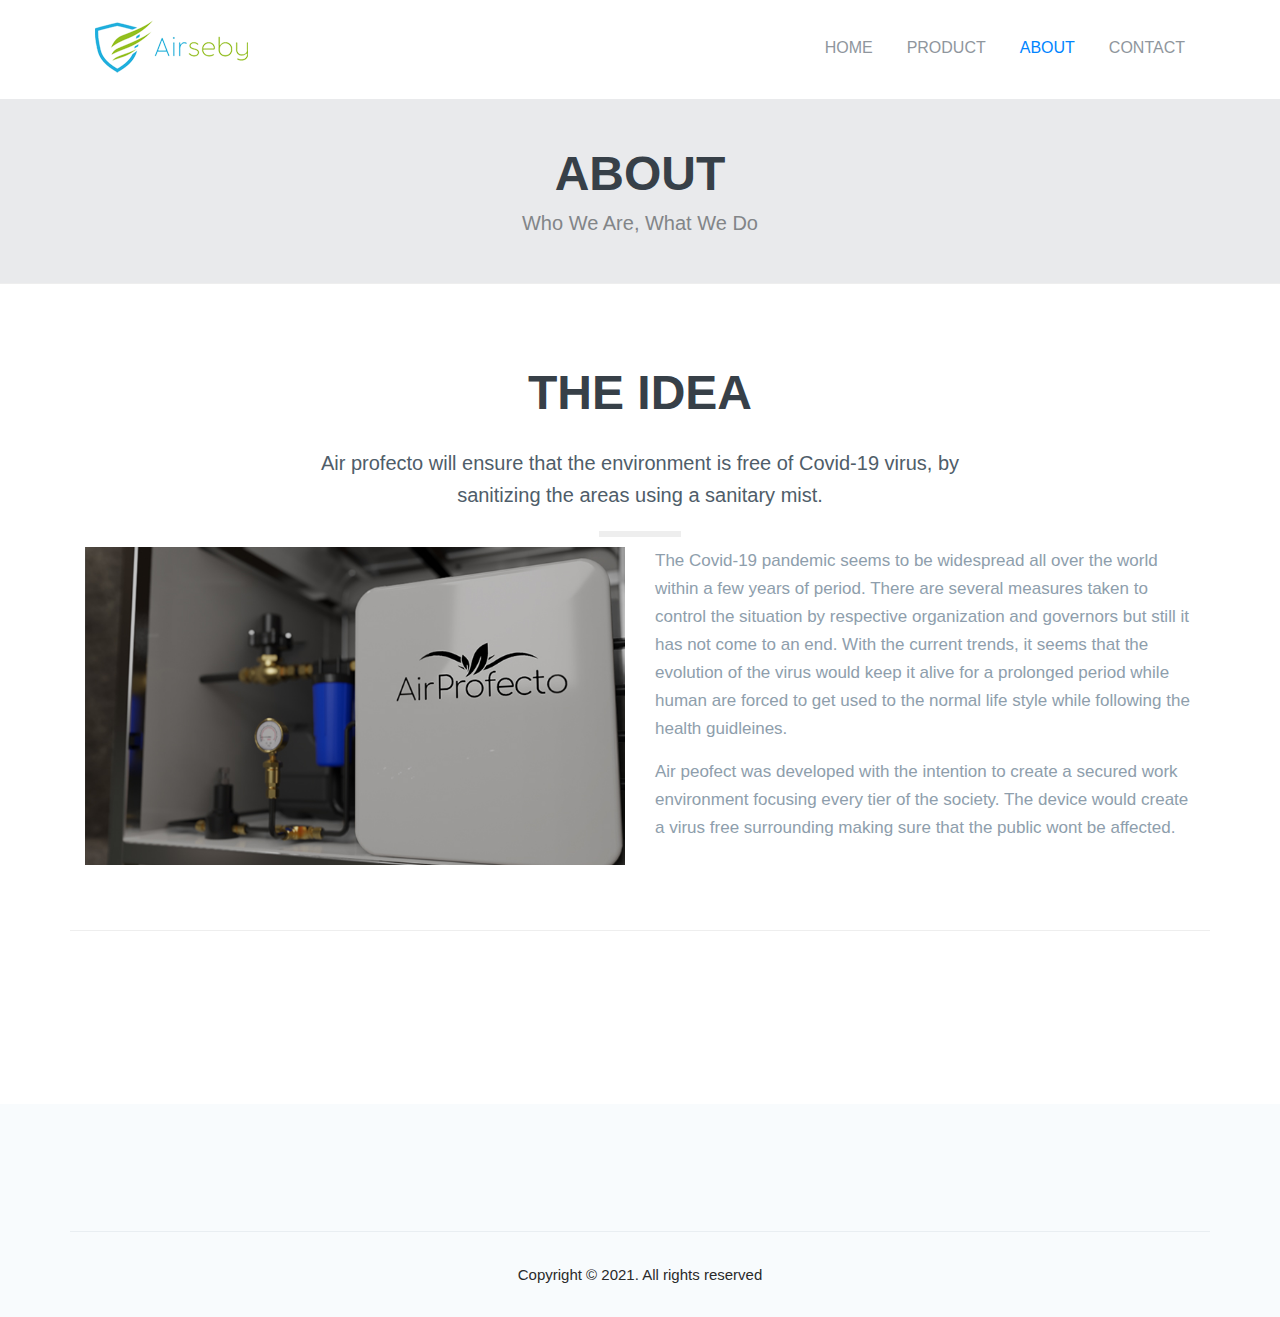
<file: about.html>
<!DOCTYPE html>
<html lang="en">

<head>
    <meta charset="utf-8">
    <meta http-equiv="X-UA-Compatible" content="IE=edge">
    <meta name="keywords" content="Air sanitization, sanitization, antimicrobial ">
    <meta name="description"
        content="A safe, robust, and innovative way to eliminate microbes and airborne contaminants by using cutting-edge sanitization and disinfection technology">
    <meta name="viewport" content="width=device-width, initial-scale=1">

    <!--========== Page Ttile ==========-->
    <title>Air Profecto| Air sanitization system</title>

    <!-- Google Font -->
    <link href='https://fonts.googleapis.com/css?family=Poppins:400,300,500,600,700' rel='stylesheet' type='text/css'>
    <link rel="shortcut icon" type="image/x-icon" href="./images/favicon.ico" />

    <!-- CSS Plugin Files -->
    <link href="css/lib/bootstrap.min.css" rel="stylesheet">
    <link href="css/plugins/font-awesome.min.css" rel="stylesheet">
    <link href="css/plugins/lineicons.css" rel="stylesheet">
    <link href="vendors/magnific-popup/magnific-popup.css" rel="stylesheet">
    <link href="vendors/bootstrap-touchspin/jquery.bootstrap-touchspin.min.css" rel="stylesheet">
    <link href="vendors/bootstrap-select/css/bootstrap-select.min.css" rel="stylesheet">
    <link href="vendors/owl-carousel/assets/owl.carousel.css" rel="stylesheet">
    <link href="css/plugins/animate.css" rel="stylesheet">

    <!-- Preloader -->
    <link href="css/plugins/preloader.css" rel="stylesheet">

    <!--========== Main Styles==========-->
    <link href="css/style.css" rel="stylesheet">

    <!-- Theme CSS (For Available Color Options, See Documentation ) -->
    <link href="css/themes/blue-orange.css" rel="stylesheet">

    <!--========== HTML5 shim and Respond.js (Required) ==========-->
    <!--[if lt IE 9]>
    <script src="js/lib/html5shiv.min.js"></script>
    <script src="js/lib/respond.min.js"></script>
    <![endif]-->

</head>

<body data-scroll-animation="true">

    <!--==========Preloader==========-->
    <!-- <div id="loading">
        <div id="loading-center">
            <div id="loading-center-absolute">
                <div class="object" id="object_four"></div>
                <div class="object" id="object_three"></div>
                <div class="object" id="object_two"></div>
                <div class="object" id="object_one"></div>
            </div>
        </div>
    </div> -->

    <!--==========Header==========-->
    <header class="row" id="header">
        <nav class="navbar navbar-default navbar-fixed-top">
            <div class="container">
                <!--========== Brand and toggle get grouped for better mobile display ==========-->
                <div class="navbar-header">
                    <a class="navbar-brand" href="index.html"><img src="images/logo.png" alt=""></a>
                    <button type="button" class="navbar-toggle collapsed" data-toggle="collapse"
                        data-target="#main-navbar" aria-expanded="false">
                        <span class="sr-only">Toggle navigation</span>
                        <span class="icon-bar"></span>
                        <span class="icon-bar"></span>
                        <span class="icon-bar"></span>
                    </button>
                </div>

                <!--========== Collect the nav links, forms, and other content for toggling ==========-->
                <div class="collapse navbar-collapse" id="main-navbar">
                    <!-- <a href="" class=" btn btn-warning pull-right hidden-sm hidden-xs">Lorem, ipsum.</a> -->
                    <ul class="nav navbar-nav navbar-right">
                        <li><a href="index.html">Home</a></li>
                        <li><a href="product.html">Product</a></li>
                        <li><a href="about.html" style="color: #0084ff">About</a></li>
                        <!-- <li><a href="index.html#benefits">Benefits</a></li>
                        <li><a href="index.html#features">How It Works</a></li> -->
                        <!-- <li><a href="#reviews">Reviews</a></li> -->

                        <li><a href="index.html#contact">Contact</a></li>
                    </ul>
                </div>
                <!--========== /.navbar-collapse ==========-->
            </div>
            <!--========== /.container-fluid ==========-->
        </nav>
    </header>

    <!--==========Page Header==========-->
    <section class="row page-header">
        <div class="container">
            <div class="row wow fadeInLeft">
                <h2>ABOUT</h2>
                <h4>Who We Are, What We Do</h4>
            </div>
        </div>
    </section>

    <!--========== About Content ==========-->
    <section class="row blog-section">
        <div class="container">
            <div class="row section-header wow fadeInLeft">
                <h2>the idea</h2>
                <p>Air profecto will ensure that the environment is free of Covid-19 virus, by sanitizing the areas
                    using a sanitary mist.</p>
            </div>

            <div class="row blog">
                <div class="col-sm-6"><img src="images/blog-5.jpg" alt="Image" class="img-responsive" /></div>
                <div class="col-sm-6 wow fadeInLeft">
                    <p>The Covid-19 pandemic seems to be widespread all over the world within a few years of period.
                        There are several measures taken to control the situation by respective organization and
                        governors but still it has not come to an end. With the current trends, it seems that the
                        evolution of the virus would keep it alive for a prolonged period while human are forced to get
                        used to the normal life style while following the health guidleines.</p>
                    <p>Air peofect was developed with the intention to create a secured work environment focusing every
                        tier of the society. The device would create a virus free surrounding making sure that the
                        public wont be affected.</p>
                </div>

                <!-- // end .col-sm-6 -->

            </div>

            <hr />
            <br>
            <br>
            <!-- <div class="row section-header wow fadeInUp">
                <h2>Brainstorming</h2>
                <p>Dramatically repurpose distinctive leadership skills after interactive mindshare. Progressively
                    re-engineer enterprise channels through enabled e-business. Interactively iterate parallel quality
                    vectors whereas holistic collaboration and idea-sharing. </p>
            </div>

            <div class="row">
                <div class="col-sm-6"><img src="images/blog-1.jpg" alt="Image" class="img-responsive" /></div>
             
                <div class="col-sm-6"><img src="images/blog-3.jpg" alt="Image" class="img-responsive" /></div>
               
            </div>
            <div class="row" style="margin-top: 10px;">
                <div class="col-sm-6"><img src="images/blog-2.jpg" alt="Image" class="img-responsive" /></div>
               
                <div class="col-sm-6"><img src="images/blog-4.jpg" alt="Image" class="img-responsive" /></div>
               
            </div> -->
            <!-- // end .row -->

            <!-- ======== THE TEAM ========= -->


        </div>
    </section>

    <!--==========Footer==========-->
    <footer class="row">
        <div class="container">
            <div class="row m0 social-links">
                <ul class="nav">
                    <li class="wow fadeInUp"><a href="#"><i class="fa fa-facebook"></i></a></li>
                    <li class="wow fadeInUp" data-wow-delay="0.1s"><a href="#"><i class="fa fa-twitter"></i></a></li>
                    <li class="wow fadeInUp" data-wow-delay="0.2s"><a href="#"><i class="fa fa-linkedin"></i></a></li>
                    <li class="wow fadeInUp" data-wow-delay="0.3s"><a href="#"><i class="fa fa-youtube"></i></a></li>
                    <li class="wow fadeInUp" data-wow-delay="0.4s"><a href="#"><i class="fa fa-instagram"></i></a>
                    </li>
                </ul>
            </div>
            <div class="row m0 menu-rights">
                <!-- <ul class="nav footer-menu">
                    <li><a href="#">About</a></li>
                    <li><a href="#">Terms of Use</a></li>
                    <li><a href="#">Privacy Policy</a></li>
                </ul> -->
                <p>Copyright © 2021.
                    <br class="small-divide"> All rights reserved
                </p>
            </div>
        </div>
    </footer>



    <!--========== Javascript Files ==========-->

    <!-- jQuery Latest -->
    <script src="js/lib/jquery-2.2.0.min.js"></script>

    <!-- Bootstrap JS -->
    <script src="js/lib/bootstrap.min.js"></script>

    <!-- Plugins -->
    <script src="vendors/owl-carousel/owl.carousel.js"></script>
    <script src="vendors/magnific-popup/jquery.magnific-popup.min.js"></script>
    <script src="vendors/bootstrap-touchspin/jquery.bootstrap-touchspin.min.js"></script>
    <script src="vendors/bootstrap-select/js/bootstrap-select.min.js"></script>
    <script src="js/plugins/wow.min.js"></script>
    <!-- scrollSpy plugin see https://github.com/thesmart/jquery-scrollspy -->
    <!-- <script src="https://gitcdn.xyz/repo/thesmart/jquery-scrollspy/0.1.3/scrollspy.js"></script> -->
    <script src="./vendors/jquery-scrollspy/scrollspy.js"></script>

    <!-- Modify after -->
    <script>
        // Repeat demo content
        var $body = $('body');
        var $box = $('.box');
        for (var i = 0; i < 20; i++) {
            $box.clone().appendTo($body);
        }

        // Helper function for add element box list in WOW
        WOW.prototype.addBox = function (element) {
            this.boxes.push(element);
        };

        // Init WOW.js and get instance
        var wow = new WOW();
        wow.init();

        // Attach scrollSpy to .wow elements for detect view exit events,
        // then reset elements and add again for animation
        $('.wow').on('scrollSpy:exit', function () {
            $(this).css({
                'visibility': 'hidden',
                'animation-name': 'none'
            }).removeClass('animated');
            wow.addBox(this);
        }).scrollSpy();

    </script>
    <!-- Main JS -->
    <script src="js/main.js"></script>
</body>

</html>
</file>
<file: css/plugins/preloader.css>
#loading {
    background-color: #fff;
    height: 100%;
    width: 100%;
    position: fixed;
    z-index: 1;
    margin-top: 0px;
    top: 0px;
    right: 0;
    left: 0;
    bottom: 0;
    z-index: 100000000;
}

#loading-center {
    width: 100%;
    height: 100%;
    position: relative;
}

#loading-center-absolute {
    position: absolute;
    left: 50%;
    top: 50%;
    height: 200px;
    width: 200px;
    margin-top: -100px;
    margin-left: -100px;
    -ms-transform: rotate(-135deg);
    -webkit-transform: rotate(-135deg);
    transform: rotate(-135deg);
}

.object {
    -moz-border-radius: 50% 50% 50% 50%;
    -webkit-border-radius: 50% 50% 50% 50%;
    border-radius: 50% 50% 50% 50%;
    position: absolute;
    border-top: 5px solid #374048;
    border-bottom: 5px solid transparent;
    border-left: 5px solid #374048;
    border-right: 5px solid transparent;
    -webkit-animation: animate 2s infinite;
    animation: animate 2s infinite;
}

#object_one {
    left: 75px;
    top: 75px;
    width: 50px;
    height: 50px;
}

#object_two {
    left: 65px;
    top: 65px;
    width: 70px;
    height: 70px;
    -webkit-animation-delay: 0.2s;
    animation-delay: 0.2s;
}

#object_three {
    left: 55px;
    top: 55px;
    width: 90px;
    height: 90px;
    -webkit-animation-delay: 0.4s;
    animation-delay: 0.4s;
}

#object_four {
    left: 45px;
    top: 45px;
    width: 110px;
    height: 110px;
    -webkit-animation-delay: 0.6s;
    animation-delay: 0.6s;
}

@-webkit-keyframes animate {
    50% {
        -ms-transform: rotate(360deg) scale(0.8);
        -webkit-transform: rotate(360deg) scale(0.8);
        transform: rotate(360deg) scale(0.8);
    }
}

@keyframes animate {
    50% {
        -ms-transform: rotate(360deg) scale(0.8);
        -webkit-transform: rotate(360deg) scale(0.8);
        transform: rotate(360deg) scale(0.8);
    }
}
</file>
<file: css/style.css>
@charset "UTF-8";
/* ------------------------------------------------

Page	: Proland CSS
Version : 1.0
Author  : Surjith S M
URI     : http://themeforest.net/user/surjithctly

Copyright © All rights Reserved
Surjith S M / @surjithctly

-------------------------------------------------- */
/*=====================================================================


@Default Styles

Table of Content:
01/ Prefix
02/ Header
03/ The Product
04/ How it Works
05/ The Benefits
06/ Left Right Content
07/ Our Collection
08/ The Watch
09/ Splt Columns
10/ Reviews
11/ FAQs
12/ Tech Specs
13/ Our Team
14/ Timeline
15/ Mobile App
16/ Newsletter
17/ Contact
18/ Footer
19/ Page Header
20/ Blog
21/ Sidebar
22/ Comments
23/ Products
24/ Exit Popup

=====================================================================*/
/*========= @import Global & Variables ==========*/
/*Color Variables*/
/*============= Global =============*/
body {
  position: relative;
  
}

section {
  background: #fff;
}

section.row,
header.row,
footer.row {
  margin: 0;
  font-family: 'Varela Round', sans-serif;
}

a,
.btn,
button {
  text-decoration: none;
  outline: none;
  transition: all 300ms linear 0s;
}

a:hover, a:focus,
.btn:hover,
.btn:focus,
button:hover,
button:focus {
  text-decoration: none;
  outline: none;
}

h2,
.h2 {
  font-size: 35px;
}

p {
  font: 300 14px/26px 'Varela Round', sans-serif;
  color: #363636;
}

li {
  font: 300 16px/26px 'Varela Round', sans-serif;
  color: #1a1717bd;
}
.li2 {
  font: 300 17px/26px 'Varela Round', sans-serif;
  color: #ffffff;
  line-height:1.6;

}

/*============= BOXED Patterns =============*/
.boxed {
  max-width: 1200px;
  margin: 0 auto;
  background-color: #CCC;
}

[class^="pattern"] {
  background-repeat: repeat;
  background-position: top center;
}

.pattern_1 {
  background-image: url("../images/patterns/pattern_1.png");
}

.pattern_2 {
  background-image: url("../images/patterns/pattern_2.png");
}

.pattern_3 {
  background-image: url("../images/patterns/pattern_3.png");
}

.pattern_4 {
  background-image: url("../images/patterns/pattern_4.png");
}

.pattern_5 {
  background-image: url("../images/patterns/pattern_5.png");
}

.pattern_6 {
  background-image: url("../images/patterns/pattern_6.png");
}

.pattern_7 {
  background-image: url("../images/patterns/pattern_7.png");
}

.pattern_8 {
  background-image: url("../images/patterns/pattern_8.png");
}

.pattern_9 {
  background-image: url("../images/patterns/pattern_9.png");
}

.pattern_10 {
  background-image: url("../images/patterns/pattern_10.png");
}

.pattern_11 {
  background-image: url("../images/patterns/pattern_11.png");
}

.pattern_12 {
  background-image: url("../images/patterns/pattern_12.png");
}

.pattern_13 {
  background-image: url("../images/patterns/pattern_13.png");
}

.pattern_14 {
  background-image: url("../images/patterns/pattern_14.png");
}

/*============= Buttons =============*/
.btn {
  border-radius: 30px;
  font: 300 12px/26px 'Varela Round', sans-serif;
  padding: 2px 33px 0;
  color: #b4bcc3;
  border-color: #e1e4e7;
}

.btn:hover, .btn:focus {
  background: #0084ff;
  border-color: #0084ff;
  color: #fff;
}

.btn-primary {
  border: none;
  background: #374048;
  color: #FFF;
  padding: 0 28px;
}

.btn-primary.btn-lg {
  padding: 0 35px;
  border-radius: 60px;
  font: 400 20px/42px 'Varela Round', sans-serif;
  margin-bottom: 77px;
  background: #374048;
}
.btn-primary.btn-lg:hover {
  padding: 0 35px;
  border-radius: 60px;
  font: 400 20px/42px 'Varela Round', sans-serif;
  margin-bottom: 77px;
  background: #0084ff;
  border-color: #0084ff;
}



@media (max-width: 991px) {
  .btn-primary.btn-lg {
    padding: 0 70px;
    font-size: 18px;
    /* line-height: 60px; */
    margin-bottom: 15px;
  }
}

@media (max-width: 767px) {
  .btn-primary.btn-lg {
    padding: 0 65px;
  }
}

.btn-kickstarter {
  border: none;
  background: #14e06e;
  color: #FFF;
  padding: 0 28px;
}

.btn-kickstarter.btn-lg {
  padding: 0 45px;
  border-radius: 60px;
  font: 500 22px/65px 'Varela Round', sans-serif;
  margin-bottom: 77px;
}

@media (max-width: 991px) {
  .btn-kickstarter.btn-lg {
    padding: 0 70px;
    font-size: 18px;
    line-height: 60px;
    margin-bottom: 15px;
  }
}

@media (max-width: 767px) {
  .btn-kickstarter.btn-lg {
    padding: 2px 40px 16px;
    line-height: 40px;
  }
  .btn-kickstarter.btn-lg img {
    display: block;
  }
}

.btn-kickstarter:hover, .btn-kickstarter:focus {
  background-color: #10b157;
}

.btn-indegogo {
  border: none;
  background: #eb1478;
  color: #FFF;
  padding: 0 28px;
}

.btn-indegogo.btn-lg {
  padding: 0 45px;
  border-radius: 60px;
  font: 500 22px/65px 'Varela Round', sans-serif;
  margin-bottom: 77px;
}

@media (max-width: 991px) {
  .btn-indegogo.btn-lg {
    padding: 0 70px;
    font-size: 18px;
    line-height: 60px;
    margin-bottom: 15px;
  }
}

@media (max-width: 767px) {
  .btn-indegogo.btn-lg {
    padding: 2px 40px 16px;
    line-height: 40px;
  }
  .btn-indegogo.btn-lg img {
    display: block;
  }
}

.btn-indegogo:hover, .btn-indegogo:focus {
  background-color: #bc1060;
}

.btn-warning {
  text-transform: uppercase;
  font: 500 16px/40px 'Varela Round', sans-serif;
  padding: 0 35px;
  border-radius: 30px;
  color: #fff;
  border: none;
}

.btn-warning:hover, .btn-warning:focus {
  background: #374048;
  color: #fff;
}

.btn-warning.btn-lg {
  padding: 0 85px;
  border-radius: 60px;
  font: 500 27px/72px 'Varela Round', sans-serif;
  margin-bottom: 77px;
}

@media (max-width: 991px) {
  .btn-warning.btn-lg {
    padding: 0 70px;
    font-size: 18px;
    line-height: 60px;
    margin-bottom: 15px;
  }
}

@media (max-width: 767px) {
  .btn-warning.btn-lg {
    padding: 0 65px;
  }
}

@media (max-width: 991px) {
  .btn-warning {
    margin-bottom: 35px;
  }
}

.btn-link {
  font: 300 15px/14px 'Varela Round', sans-serif;
  border-bottom: 1px solid;
  text-decoration: none;
  color: #007eff;
  border-color: #a3c5ff;
}

.btn-block {
  font: 600 19px/63px 'Varela Round', sans-serif;
  text-transform: uppercase;
  border: none;
  transition: all 300ms linear 0s;
  border-radius: 0;
  background: #0084ff;
  color: #FFF;
  white-space: nowrap;
  overflow: hidden;
  text-overflow: ellipsis;
  border-radius: 8px;
}

.btn-block.btn-rounded {
  border-radius: 4px;
  font: 600 26px/80px 'Varela Round', sans-serif;
}

@media (max-width: 767px) {
  .btn-block.btn-rounded {
    font: 600 18px/60px 'Varela Round', sans-serif;
  }
}

/*============= Form Control - Form input Styles =============*/
.form-control {
  border-radius: 0;
  box-shadow: none;
  font: 300 17px/24px 'Varela Round', sans-serif;
  padding: 12px 18px;
  height: 50px;
  border-color: #e0e8ee;
  background: #f8fbfd;
}

.form-control::-moz-placeholder {
  opacity: 1;
  font: 300 17px/24px 'Varela Round', sans-serif;
  color: #c0cad0;
}

.form-control:-ms-input-placeholder {
  font: 300 17px/24px 'Varela Round', sans-serif;
  color: #c0cad0;
}

.form-control::-webkit-input-placeholder {
  font: 300 17px/24px 'Varela Round', sans-serif;
  color: #c0cad0;
}

.form-control:focus {
  background: transparent;
  box-shadow: none;
}

.form-control.alt {
  background: #FFF;
  border-color: #CCCCCC;
}

textarea.form-control {
  resize: none;
}

.form-group {
  margin-bottom: 20px;
}

.has-error .form-control,
.has-error .form-control:focus {
  box-shadow: none;
  border-color: #F96152;
  background: #fff;
}

/*============= Utilities =============*/
.mb-lg {
  margin-bottom: 50px !important;
}

/*=============Custom Animation=============*/
@-webkit-keyframes doublePulse {
  0% {
    -webkit-transform: scale(0.6);
            transform: scale(0.6);
    opacity: 1;
  }
  100% {
    -webkit-transform: scale(1);
            transform: scale(1);
    opacity: 0;
  }
}
@keyframes doublePulse {
  0% {
    -webkit-transform: scale(0.6);
            transform: scale(0.6);
    opacity: 1;
  }
  100% {
    -webkit-transform: scale(1);
            transform: scale(1);
    opacity: 0;
  }
}

/*============= Magnific Popup =============*/
.mfp-fade.mfp-bg {
  opacity: 0;
  background: #FFF;
  transition: all .3s;
}

.mfp-fade.mfp-bg.mfp-ready {
  opacity: .9;
}

.mfp-fade.mfp-bg.mfp-removing {
  opacity: 0;
}

.mfp-fade.mfp-wrap .mfp-content {
  opacity: 0;
  transition: all .3s;
}

.mfp-fade.mfp-wrap.mfp-ready .mfp-content {
  opacity: 1;
}

.mfp-fade.mfp-wrap.mfp-removing .mfp-content {
  opacity: 0;
}

/*===============================================
  NAV TABS
  ===============================================*/
.nav-pills > li > a {
  background-color: #eee;
  padding: 10px 20px 7px;
  font-size: 14px;
  font-weight: 600;
  text-transform: uppercase;
}

.nav-pills > li > a:hover {
  background-color: #E7E7E7;
}

.nav-pills > li + li {
  margin-left: 0;
}

.nav-pills > li:not(:first-child):not(:last-child) a {
  border-radius: 0;
}

.nav-pills > li:first-child > a {
  border-top-right-radius: 0;
  border-bottom-right-radius: 0;
}

.nav-pills > li:last-child > a {
  border-top-left-radius: 0;
  border-bottom-left-radius: 0;
}

.nav-center {
  text-align: center;
}

.nav-center ul.nav {
  display: inline-block;
}

.nav-center ul.nav li {
  display: inline;
}

.nav-center ul.nav li a {
  float: left;
}

.nav-pills > li > a {
  color: #C2C2C2;
}

/* 
   Back to Top
   ----------- */
.back_to_top {
  display: none;
  color: #fff;
  text-align: center;
  padding: 10px;
  position: fixed;
  right: 20px;
  bottom: 20px;
  opacity: 0.3;
  transition: opacity 0.3s ease;
}

.back_to_top:hover {
  opacity: 0.5;
}

/* 
   Gallery
   ----------- */
.gallery__image {
  border-radius: 3px;
  margin-bottom: 30px;
}


video#bgvideo {
  position: fixed;
  top: 50%;
  left: 50%;
  min-width: 100%;
  min-height: 100%;
  width: auto;
  height: auto;
  z-index: -1;
  -ms-transform: translateX(-50%) translateY(-50%);
  -moz-transform: translateX(-50%) translateY(-50%);
  -webkit-transform: translateX(-50%) translateY(-50%);
  transform: translateX(-50%) translateY(-50%);
  background: url(placeholder.jpg) no-repeat;
  background-size: cover;
  }
/*========= @import Components ==========*/
/*=========Prefix==========*/
.m0 {
  margin: 0;
}

.p0 {
  padding: 0;
}

.m-t-0 {
  margin-top: 0 !important;
}

.m-b-20 {
  margin-bottom: 20px !important;
}

.m-b-40 {
  margin-bottom: 40px !important;
}

.m-b-80 {
  margin-bottom: 80px !important;
}

.m-t-20 {
  margin-top: 20px !important;
}

.m-t-40 {
  margin-top: 40px !important;
}

.m-t-80 {
  margin-top: 80px !important;
}

.m-v-40 {
  margin-top: 40px !important;
  margin-bottom: 40px !important;
}

.m-v-80 {
  margin-top: 80px !important;
  margin-bottom: 80px !important;
}

.m-t-100 {
  margin-top: 100px !important;
}

.m-b-100 {
  margin-bottom: 100px !important;
}

.p-t-0 {
  padding-top: 0 !important;
}

.display-block {
  display: block;
}

.no-bg-img {
  background-image: none !important;
}

.grey-bg {
  background-color: #F0F0F2 !important;
}

@media (min-width: 1600px) {
  .big-container {
    width: 1500px;
  }
}

@media (max-width: 992px) {
  .m-b-100-sm {
    margin-bottom: 100px !important;
  }
}

.h2 {
  margin: 20px 0 20px;
  font: 600 65px/1 'Varela Round', sans-serif;
  letter-spacing: -3px;
  color: #374048;
}

.btn-md {
  padding: 0 33px;
  font: 500 21px/58px 'Varela Round', sans-serif;
  margin-bottom: 10px;
  margin-top: 10px;
}

.btn-sm {
  padding: 0 30px;
  font: 500 18px/50px 'Varela Round', sans-serif;
  margin-bottom: 10px;
  margin-top: 10px;
}

/*-----------------------*/
.section-header {
  margin-bottom: 10px;
  text-align: center;
}

.section-header:after {
  content: '';
  width: 82px;
  height: 6px;
  display: block;
  margin: 0 auto;
}

.section-header h2 {
  text-transform: uppercase;
  font: 600 48px/29px 'Varela Round', sans-serif;
  padding-top: 5px;
  margin: 0 0 25px;
  line-height: 58px;
}

@media (max-width: 767px) {
  .section-header h2 {
    font-size: 30px;
    margin-bottom: 15px;
    line-height: 40px;
  }
}

.section-header p {
  max-width: 710px;
  margin: 0 auto 20px;
  font: 300 20px/32px 'Varela Round', sans-serif;
}

@media (max-width: 767px) {
  .section-header p {
    max-width: 90%;
    font-size: 16px;
    line-height: 24px;
  }
}

.section-header.v3 {
  text-align: left;
  margin: 0 0 44px;
}

.section-header.v3:after {
  margin-left: 0;
}

@media (max-width: 767px) {
  .section-header.v3 p {
    margin-left: 0;
  }
}

.mfp-iframe-scaler .mfp-close {
  color: #000;
}

/*=========Header==========*/
.navbar {
  min-height: 55px;
  background: none;
  padding: 20px 0 24px;
  margin: 0;
  border: none;
  box-shadow: none;
  transition: all 300ms linear 0s;
}

.navbar .navbar-header {
  margin: 0;
  transition: all 300ms linear 0s;
}

.navbar .navbar-header .btn-warning {
  margin-top: 6.5px;
}

@media (max-width: 499px) {
  .navbar .navbar-header .btn-warning {
    float: none !important;
    margin-top: 65px;
  }
}

.navbar .navbar-header .navbar-toggle {
  width: 42px;
  height: 42px;
  margin: 0;
  border-radius: 0;
}

.navbar .navbar-header .navbar-toggle span {
  margin-left: auto;
  margin-right: auto;
}

.navbar .navbar-header .navbar-brand {
  margin-left: 0;
  padding: 0;
  height: 55px;
  width: 203px;
  transition: all 300ms linear 0s;
}

@media (max-width: 991px) {
  .navbar .navbar-header .navbar-brand {
    width: 150px;
    height: 40px;
  }
}

.navbar .navbar-header .navbar-brand img {
  max-width: 100%;
  transition: all 300ms linear 0s;
}

.navbar.is-scrolling {
  padding: 20px 0;
}

.navbar.is-scrolling .navbar-header .navbar-brand {
  width: 150px;
  height: 40px;
}

.navbar.is-scrolling #main-navbar {
  padding-top: 0;
}

#main-navbar {
  padding-top: 8px;
  transition: all 300ms linear 0s;
}

#main-navbar .nav {
  padding-right: 8px;
  margin-right: 0;
}

#main-navbar .nav li a {
  padding: 0 17px;
  text-transform: uppercase;
  font: 500 16px/40px 'Varela Round', sans-serif;
}

.top-banner {
  padding-top: 190px;
}

@media (max-width: 767px) {
  .top-banner {
    padding-top: 130px;
    /* background-color: #14e06e; */
  }
}

.top-banner h2 {
  margin: 0 0 20px;
  font: 600 79px/1 'Varela Round', sans-serif;
  /* letter-spacing: -3px; */
}

@media (max-width: 1199px) {
  .top-banner h2 {
    font-size: 68px;
  }
}

@media (max-width: 991px) {
  .top-banner h2 {
    line-height: 50px;
    font-size: 45px;
  }
}

/* @media (max-width: 991px) {
  .top-banner h2 {
    font-size: 35px;
  }
} */

.top-banner p {
  max-width: 780px;
  margin: 0 auto 40px;
  font: 300 27px/41px 'Varela Round', sans-serif;
  letter-spacing: -0.2px;
}

@media (max-width: 1199px) {
  .top-banner p {
    font-size: 24px;
    line-height: 36px;
  }
}

@media (max-width: 991px) {
  .top-banner p {
    font-size: 18px;
    line-height: 26px;
  }
}

@media (max-width: 767px) {
  .top-banner p {
    padding-top: 20px;
    font-size: 18px;
    line-height: 34px;
    margin-bottom: 35px;
  }
  
}

.top-banner .btn-primary img {
  margin: 0 15px;
}

@media (max-width: 991px) {
  .top-banner .btn-primary img {
    margin: 0 5px;
  }
}

.top-banner .apple-watch {
  margin: 0 auto 61px;
}

@media (max-width: 991px) {
  .top-banner .apple-watch {
    margin-bottom: 30px;
  }
}

.navbar-default .navbar-nav > .active > a, .navbar-default .navbar-nav > .active > a:hover, .navbar-default .navbar-nav > .active > a:focus {
  background-color: transparent;
}

.navbar-default .navbar-collapse,
.navbar-default .navbar-form {
  border-top: none;
}

@media (max-width: 991px) {
  .navbar-default .navbar-collapse {
    background: #FFF;
    margin: 20px 0px;
    border-radius: 5px;
  }
  .alt-bg .navbar-default .navbar-collapse {
    background: rgba(0, 0, 0, 0.84);
  }
  .alt-bg .navbar-default.is-scrolling .navbar-collapse {
    background: #FFF;
  }
  .alt-bg .navbar-default .navbar-nav .open .dropdown-menu > li > a {
    color: #A7A7A7;
  }
  .alt-bg .dropdown-menu .divider {
    background-color: #313131;
  }
  .alt-bg .is-scrolling .dropdown-menu .divider {
    background-color: #e5e5e5;
  }
}

header.row {
  /* background: url(../images/header-background.jpg) no-repeat scroll center bottom; */
  background-size: cover;
}

header.alt-bg {
  /* background: url(../images/header_bg_alt.jpg) no-repeat center center; */
  background-size: cover;
}

header.video-bg {
  background: #0000007c;
}

.split-header p {
  font-size: 24px;
  max-width: 660px;
  margin-left: 0;
  line-height: 37px;
}

@media (max-width: 992px) {
  .split-header p {
    max-width: 100%;
  }
}

@media (max-width: 767px) {
  .split-header p {
    font-size: 20px;
    line-height: 28px;
  }
}

.top-banner .text-reverse h2 {
  color: #fff;
}

.top-banner .text-reverse p {
  color: rgba(255, 255, 255, 0.7);
}

.alt-bg .top-banner {
  /* background: rgba(255, 0, 0, 0.109); */
  height: 100vh;
}

.alt-bg .dark-logo {
  display: none;
}

.alt-bg .is-scrolling .dark-logo {
  display: block;
}

.alt-bg .is-scrolling .white-logo {
  display: none;
}

.top-banner .split-header {
  margin-top: 70px;
}

.top-banner .split-header h2 {
  color: #FFF;
}

.top-banner .split-header p {
  color: #FFF;
  color: rgba(255, 255, 255, 0.7);
}

@media (max-width: 992px) {
  .top-banner .split-header {
    margin-top: 0;
    margin-bottom: 100px;
    text-align: center;
  }
}

.dropdown-menu {
  border: 1px solid #F1F1F1;
  box-shadow: 0 2px 42px rgba(0, 0, 0, 0.1);
  border-radius: 0px;
  padding: 15px 0;
}

#main-navbar .dropdown-menu li a {
  padding: 0 25px;
}

/* ------- Play Video ------- */
.play-video-block {
  margin: 80px 0 0;
  position: relative;
}

.play-video-block .video-thumb {
  border-radius: 5px;
}

.play-video-block .play-btn {
  position: absolute;
  top: 50%;
  left: 50%;
  margin-top: -40px;
  margin-left: -40px;
  z-index: 2;
  transition: all 0.3s ease-in-out;
}

.play-video-block a {
  display: block;
  position: relative;
  z-index: 3;
}

.play-video-block a:hover .play-btn {
  -webkit-transform: scale(1.2, 1.2);
      -ms-transform: scale(1.2, 1.2);
          transform: scale(1.2, 1.2);
}

.play-video-block a:after {
  position: absolute;
  content: '';
  left: 0;
  top: 0;
  bottom: 0;
  right: 0;
  background: rgba(0, 0, 0, 0.5);
  z-index: 1;
}

/* Magnific Popup */
.mfp-iframe-scaler iframe {
  box-shadow: none;
}

/************************
 * Nav Menu on Hover
 ***********************/
/*only for screens greater than 992px  */
@media (min-width: 992px) {
  .navbar .navbar-nav > li.dropdown > ul {
    display: block;
    opacity: 0;
    visibility: hidden;
    transition: all 0.1s ease;
  }
  .navbar .navbar-nav > li.dropdown:hover > ul {
    display: block;
    opacity: 1;
    visibility: visible;
  }
}

/* end nav on hover  */
/************************
 * Youtube Video Player
 ***********************/
.mb_YTPlayer:focus {
  outline: 0;
}

.mbYTP_wrapper {
  display: block;
  -webkit-transform: translateZ(0) translate3d(0, 0, 0);
          transform: translateZ(0) translate3d(0, 0, 0);
  -webkit-transform-style: preserve-3d;
          transform-style: preserve-3d;
  -webkit-perspective: 1000;
          perspective: 1000;
  -webkit-backface-visibility: hidden;
  backface-visibility: hidden;
  box-sizing: border-box;
}

.mb_YTPlayer .loading {
  position: absolute;
  top: 10px;
  right: 10px;
  font-size: 12px;
  color: #fff;
  background: rgba(0, 0, 0, 0.51);
  text-align: center;
  padding: 2px 4px;
  border-radius: 5px;
  font-family: "Droid Sans", sans-serif;
  -webkit-animation: fade .1s infinite alternate;
  /* Chrome, Safari, Opera */
  animation: fade .1s infinite alternate;
}

/* Chrome, Safari, Opera */
@-webkit-keyframes fade {
  0% {
    opacity: .5;
  }
  100% {
    opacity: 1;
  }
}

/* Standard syntax */
@keyframes fade {
  0% {
    opacity: .5;
  }
  100% {
    opacity: 1;
  }
}

.YTPFullscreen {
  display: block !important;
  position: fixed !important;
  width: 100% !important;
  height: 100% !important;
  top: 0 !important;
  left: 0 !important;
  margin: 0 !important;
  border: none !important;
  opacity: 1 !important;
}

.mbYTP_wrapper iframe {
  max-width: 4000px !important;
}

.inline_YTPlayer {
  margin-bottom: 20px;
  vertical-align: top;
  position: relative;
  left: 0;
  overflow: hidden;
  border-radius: 4px;
  box-shadow: 0 0 5px rgba(0, 0, 0, 0.7);
  background: rgba(0, 0, 0, 0.5);
}

.inline_YTPlayer img {
  border: none !important;
  margin: 0 !important;
  padding: 0 !important;
  -webkit-transform: none !important;
      -ms-transform: none !important;
          transform: none !important;
}

/*RASTER OVERLAY*/
.YTPOverlay.raster {
  background: url("../images/raster.png");
}

.YTPOverlay.raster.retina {
  background: url("../images/raster@2x.png");
}

.YTPOverlay.raster-dot {
  background: url("../images/raster_dot.png");
}

.YTPOverlay.raster-dot.retina {
  background: url("../images/raster_dot@2x.png");
}

/*VOLUME SLIDER*/
.mb_YTPBar .simpleSlider {
  position: relative;
  width: 100px;
  height: 10px;
  border: 1px solid #fff;
  overflow: hidden;
  box-sizing: border-box;
  margin-right: 10px;
  cursor: pointer !important;
  border-radius: 3px;
}

.mb_YTPBar.compact .simpleSlider {
  width: 40px;
}

.mb_YTPBar .simpleSlider.muted {
  opacity: .3;
}

.mb_YTPBar .level {
  position: absolute;
  left: 0;
  bottom: 0;
  background-color: #fff;
  box-sizing: border-box;
}

.mb_YTPBar .level.horizontal {
  height: 100%;
  width: 0;
}

.mb_YTPBar .level.vertical {
  height: auto;
  width: 100%;
}

/*=========The Product==========*/
.the-product {
  padding: 110px 0 90px;
}

@media (max-width: 767px) {
  .the-product {
    text-align: center;
    overflow: hidden;
  }
}

@media (max-width: 767px) {
  .the-product img {
    max-width: 200px;
  }
}

.apple-watch-note-feature {
  padding-top: 35px;
  position: relative;
}

@media (max-width: 767px) {
  .apple-watch-note-feature {
    padding-top: 65px;
    width: auto;
    display: inline-block;
    margin: 20px auto;
  }
}

.feature-note {
  display: inline-block;
  height: 115px;
  position: absolute;
  transition: all 300ms linear 0s;
  /*Content Show on Click*/
}

@media (max-width: 767px) {
  .feature-note {
    height: auto;
  }
}

.feature-note .indicator {
  margin-top: 67px;
  width: 192px;
  transition: all 300ms linear 0s;
}

@media (max-width: 767px) {
  .feature-note .indicator {
    width: 49px;
    margin-top: 90px;
  }
}

.feature-note .indicator .plus-icon {
  height: 49px;
  width: 49px;
  border-radius: 100%;
  padding: 8px;
  position: relative;
  transition: all 300ms linear 0s;
  transition-duration: 150ms;
}

.feature-note .indicator .plus-icon:before {
  content: '';
  width: 49px;
  height: 49px;
  position: absolute;
  top: 0;
  left: 0;
  border: 2px solid;
  border-radius: 100%;
  -webkit-animation: doublePulse 1.5s ease infinite;
          animation: doublePulse 1.5s ease infinite;
  z-index: 0;
}

.feature-note .indicator .plus-icon:after {
  content: '';
  height: 2px;
  display: block;
  margin-top: -17px;
  transition: all 300ms linear 0s;
  transition-duration: 150ms;
  width: 0;
}

@media (max-width: 767px) {
  .feature-note .indicator .plus-icon:after {
    display: none;
  }
}

.feature-note .indicator .plus-icon .plus {
  border-radius: 100px;
  width: 100%;
  display: block;
  line-height: 31px;
  cursor: pointer;
  position: relative;
  z-index: 2;
  transition: all 300ms linear 0s;
}

.feature-note .feature-name {
  text-transform: uppercase;
  height: 91px;
  line-height: 20px;
  position: relative;
  letter-spacing: 0.2px;
  /* font-size: 15px; */
}

.feature-note .feature-name:before {
  content: '';
  display: block;
  width: 8px;
  height: 8px;
  border-radius: 100%;
  position: absolute;
  top: 25px;
  left: calc(50% - 4px);
  transition: all 300ms linear 0s;
}

.feature-note .feature-name:after {
  content: '';
  display: block;
  width: 2px;
  height: 58px;
  position: absolute;
  top: 33px;
  left: calc(50% - 1px);
  transition: all 300ms linear 0s;
}

.feature-note.right .indicator {
  float: left;
}

.feature-note.right .indicator .plus-icon {
  float: left;
}

.feature-note.right .indicator .plus-icon:after {
  float: left;
  margin-left: 30px;
}

.feature-note.right .indicator .plus-icon .plus {
  float: left;
}

.feature-note.right.top {
  top: 10px;
  right: 220px;
}

@media (max-width: 1199px) {
  .feature-note.right.top {
    right: 130px;
  }
}

@media (max-width: 991px) {
  .feature-note.right.top {
    right: 15px;
  }
}

@media (max-width: 767px) {
  .feature-note.right.top {
    right: -150px;
    top: -10px;
  }
}

.feature-note.right.top .feature-name {
  float: left;
  margin-left: -73px;
  -webkit-transform: scaleY(0);
      -ms-transform: scaleY(0);
          transform: scaleY(0);
  -webkit-transform-origin: bottom;
      -ms-transform-origin: bottom;
          transform-origin: bottom;
}

@media (max-width: 767px) {
  .feature-note.right.top .feature-name {
    margin-left: -50%;
  }
}

.feature-note.right.bottom {
  top: 350px;
  right:151px;
}

@media (max-width: 1199px) {
  .feature-note.right.bottom {
    right: 121px;
  }
}

@media (max-width: 991px) {
  .feature-note.right.bottom {
    right: 88px;
  }
}

@media (max-width: 767px) {
  .feature-note.right.bottom {
    right: -152px;
    top: 155px;
  }
}

.feature-note.right.bottom .indicator {
  margin-top: 0;
}

.feature-note.right.bottom .indicator .plus-icon:after {
  width: 0;
}

.feature-note.right.bottom .feature-name {
  float: left;
  margin-left: -5px;
  padding-top: 70px;
  margin-top: 22px;
  -webkit-transform: scaleY(0);
      -ms-transform: scaleY(0);
          transform: scaleY(0);
  -webkit-transform-origin: top;
      -ms-transform-origin: top;
          transform-origin: top;
}

@media (max-width: 991px) {
  .feature-note.right.bottom .feature-name {
    margin-left: -45px;
  }
}

@media (max-width: 767px) {
  .feature-note.right.bottom .feature-name {
    margin-left: -50%;
    margin-top: 47px;
    height: 140px;
    padding-top: 120px;
  }
}

.feature-note.right.bottom .feature-name:before {
  top: 58px;
}

@media (max-width: 767px) {
  .feature-note.right.bottom .feature-name:before {
    top: 110px;
  }
}

.feature-note.right.bottom .feature-name:after {
  top: 0;
}

@media (max-width: 767px) {
  .feature-note.right.bottom .feature-name:after {
    height: 110px;
  }
}

.feature-note.left .indicator {
  float: right;
}

.feature-note.left .indicator .plus-icon {
  float: right;
}

.feature-note.left .indicator .plus-icon:after {
  float: right;
  margin-right: 30px;
}

.feature-note.left .indicator .plus-icon .plus {
  float: right;
}

.feature-note.left.top {
  top: 150px;
  left: 100px;
}

@media (max-width: 1199px) {
  .feature-note.left.top {
    left: 105px;
  }
}

@media (max-width: 991px) {
  .feature-note.left.top {
    left: 0;
  }
}

@media (max-width: 767px) {
  .feature-note.left.top {
    left: -170px;
    top: 20px;
  }
}

.feature-note.left.top .feature-name {
  margin-right: -98px;
  float: right;
  -webkit-transform: scaleY(0);
      -ms-transform: scaleY(0);
          transform: scaleY(0);
  -webkit-transform-origin: bottom;
      -ms-transform-origin: bottom;
          transform-origin: bottom;
}

@media (max-width: 991px) {
  .feature-note.left.top .feature-name {
    margin-right: -47px;
  }
}

@media (max-width: 767px) {
  .feature-note.left.top .feature-name {
    margin-right: -50%;
  }
}

.feature-note.left.bottom {
  top: 395px;
  left: 162px;
  height: auto;
}

@media (max-width: 1199px) {
  .feature-note.left.bottom {
    left: 22px;
  }
}

@media (max-width: 991px) {
  .feature-note.left.bottom {
    left: 5px;
  }
}

@media (max-width: 767px) {
  .feature-note.left.bottom {
    left: -90px;
    top: 170px;
  }
}


.feature-note.left.bottom .indicator {
  margin-top: 0;
}

@media (max-width: 991px) {
  .feature-note.left.bottom .indicator {
    width: 100px;
  }
}

@media (max-width: 767px) {
  .feature-note.left.bottom .indicator {
    width: 49px;
  }
}

.feature-note.left.bottom .feature-name {
  margin-right: 10px;
  float: right;
  height: auto;
  padding-top: 14px;
  -webkit-transform: scaleY(0);
      -ms-transform: scaleY(0);
          transform: scaleY(0);
  -webkit-transform-origin: center;
      -ms-transform-origin: center;
          transform-origin: center;
}

@media (max-width: 767px) {
  .feature-note.left.bottom .feature-name {
    margin-right: -50%;
    top: 49px;
    padding-top: 73px;
    -webkit-transform-origin: top;
        -ms-transform-origin: top;
            transform-origin: top;
  }
}

.feature-note.left.bottom .feature-name:before {
  position: relative;
  display: inline-block;
  top: 0;
  left: calc(100% + 5px);
}

@media (max-width: 767px) {
  .feature-note.left.bottom .feature-name:before {
    position: absolute;
    top: 62px;
    left: calc(50% - 4px);
  }
}

.feature-note.left.bottom .feature-name:after {
  display: none;
}

@media (max-width: 767px) {
  .feature-note.left.bottom .feature-name:after {
    display: block;
    top: 0;
    height: 62px;
  }
}

.feature-note.show-cont .indicator .plus-icon:after {
  width: 155px;
}

.feature-note.show-cont .feature-name {
  transition: -webkit-transform 150ms ease 150ms;
  transition: transform 150ms ease 150ms;
  transition: transform 150ms ease 150ms, -webkit-transform 150ms ease 150ms;
}

.feature-note.show-cont.right.top .feature-name {
  -webkit-transform: scaleY(1);
      -ms-transform: scaleY(1);
          transform: scaleY(1);
}

.feature-note.show-cont.right.bottom .indicator .plus-icon:after {
  width: 237px;
}

@media (max-width: 991px) {
  .feature-note.show-cont.right.bottom .indicator .plus-icon:after {
    width: 150px;
  }
}

.feature-note.show-cont.right.bottom .feature-name {
  -webkit-transform: scaleY(1);
      -ms-transform: scaleY(1);
          transform: scaleY(1);
}

.feature-note.show-cont.left.top .feature-name {
  -webkit-transform: scaleY(1);
      -ms-transform: scaleY(1);
          transform: scaleY(1);
}

@media (max-width: 991px) {
  .feature-note.show-cont.left.bottom .indicator .plus-icon:after {
    width: 48px;
  }
}

.feature-note.show-cont.left.bottom .feature-name {
  -webkit-transform: scaleY(1);
      -ms-transform: scaleY(1);
          transform: scaleY(1);
}


/*=========How it Works==========*/
.how-it-works {
  padding: 104px 0 95px;
}

.how-it-works .work-processes {
  padding-top: 35px;
}

.work-process {
  text-align: center;
}

.work-process + .work-process:before {
  content: '';
  width: 30px;
  height: 63px;
  float: left;
  margin-left: -30px;
  display: block;
  background: url(../images/right-angle.png) no-repeat scroll center 32px;
}

@media (max-width: 767px) {
  .work-process + .work-process:before {
    float: none;
    margin: 0 auto;
    -webkit-transform: rotate(90deg);
        -ms-transform: rotate(90deg);
            transform: rotate(90deg);
    background-position: center center;
  }
}

.work-process .process-icon {
  line-height: 106px;
}

.work-process h3 {
  font: 600 26px/1 'Varela Round', sans-serif;
  margin: 60px 0 8px;
}

.work-process p {
  font: 300 16px/28px 'Varela Round', sans-serif;
}

/*=========How it Works==========*/
.the-benefits {
  padding: 117px 0;
}

@media (max-width: 340px) {
  .the-benefits {
    overflow: hidden;
  }
}

.benefit {
  margin-top: 60px;
}

.benefit:nth-child(1), .benefit:nth-child(2), .benefit:nth-child(3) {
  margin-top: 35px;
}

@media (max-width: 991px) {
  .benefit:nth-child(3) {
    margin-top: 60px;
  }
}

@media (max-width: 767px) {
  .benefit:nth-child(3) {
    margin-top: 35px;
  }
}

@media (max-width: 767px) {
  .benefit {
    min-height: auto;
    margin-top: 35px;
  }
}

.benefit .media .media-left {
  padding: 0;
  text-align: center;
}

.benefit .media .media-left span {
  display: block;
  width: 70px;
  font-size: 36px;
}

.benefit .media .media-body h4 {
  margin: 0 0 6px;
  font: 600 20px/1 'Varela Round', sans-serif;
}

.benefit .media .media-body p {
  margin: 0;
  font: 300 14px/22px 'Varela Round', sans-serif;
}

/*=========Left Right Content==========*/
.left-right-contents {
  padding: 111px 0 145px;
}

.left-right-contents img {
  max-width: 100%;
  display: inline-block;
  margin-top: 130px;
}

@media (max-width: 991px) {
  .left-right-contents img {
    margin-top: 50%;
  }
}

@media (max-width: 767px) {
  .left-right-contents img {
    margin: 40px 0;
  }
}

.left-right-contents .media {
  margin-top: 78px;
}

@media (max-width: 1199px) {
  .left-right-contents .media {
    margin-top: 50px;
  }
}

@media (max-width: 767px) {
  .left-right-contents .media {
    margin-top: 40px;
  }
}

.left-right-contents .media + .media {
  margin-top: 65px;
}

@media (max-width: 1199px) {
  .left-right-contents .media + .media {
    margin-top: 40px;
  }
}

.left-right-contents .media .media-left {
  padding: 0;
  text-align: center;
}

.left-right-contents .media .media-left span {
  display: block;
  width: 70px;
  font-size: 32px;
}

.left-right-contents .media .media-body h4 {
  margin: 0 0 6px;
  font: 600 20px/1 'Varela Round', sans-serif;
}

.left-right-contents .media .media-body p {
  margin: 0;
  font: 300 14px/22px 'Varela Round', sans-serif;
}

/*=========Our Collection==========*/
.our-collection {
  padding: 140px 0 88px;
}

.collections {
  padding-top: 15px;
}

.collections .item {
  padding: 15px;
  text-align: center;
}

.collections .item .featured-img {
  margin-bottom: 30px;
}

.collections .item .featured-img img {
  max-width: 100%;
}

.collections .item .title {
  font: 500 16px/1 'Varela Round', sans-serif;
  margin: 0;
}

.collections .item .category {
  margin: 5px 0 0;
  font: 300 13px/1 'Varela Round', sans-serif;
}

.collections .item .price {
  font: 600 19px/1 'Varela Round', sans-serif;
  margin: 14px 0 20px;
}

/*=========The Watch==========*/
.the-watch {
  padding: 0px 0 0px;
}

.the-watch .the-watch-img .wright {
  float: right;
}

.the-watch .the-watch-img .wleft{
  float: left;
}

@media (max-width: 991px) {
  .the-watch .the-watch-img {
    float: left;
    width: 100%;
  }
}

.the-watch img {
  margin: 0 auto;
  padding-top: 100px;
}

@media (max-width: 767px) {
  .the-watch img {
    padding-top: 0px;
  }
}

.the-watch-features {
  padding-top: 0px;
}

@media (max-width: 991px) {
  .the-watch-features {
    float: left;
  }
}

@media (max-width: 767px) {
  .the-watch-features {
    padding-bottom: 50px;
  }
}

.the-watch-features ul li {
  font: 300 20px/32px 'Varela Round', sans-serif;
}

@media (max-width: 767px) {
  .the-watch-features ul li {
    font-size: 16px;
  }
  
  
}

.the-watch-features ul li + li {
  margin-top: 22px;
}

/* .the-watch-features ul li:before {
  width: 30px;
  height: 30px;
  margin-right: 15px;
  content: '';
  background: url(../images/check.png) no-repeat scroll 0 0;
  float: left;
} */

/*=========Split Columns==========*/
.split-columns {
  overflow-x: hidden;
}

.split-column {
  display: -webkit-flex;
  display: -moz-flex;
  display: -ms-flex;
  display: -o-flex;
  display: -ms-flexbox;
  display: flex;
}

@media (max-width: 767px) {
  .split-column {
    display: block;
  }
}

.split-column .image {
  padding: 0;
}

.split-column .image img {
  width: 100%;
}

.split-column .texts {
  -webkit-flex: 1;
      -ms-flex: 1;
          flex: 1;
  -webkit-align-self: center;
      -ms-flex-item-align: center;
          align-self: center;
}

.split-column .texts h2 {
  margin: 42px 0 25px;
  font-weight: bold;
}

@media (max-width: 1199px) {
  .split-column .texts h2 {
    margin-top: 0;
    margin-bottom: 15px;
    font-size: 30px;
  }
}

.split-column .texts p {
  margin: 0;
  font: 300 18px/32px 'Varela Round', sans-serif;
}

@media (max-width: 991px) {
  .split-column .texts p {
    font-size: 16px;
    line-height: 26px;
    text-align: justify;
  }
}

.split-column .texts .texts-inner {
  padding-left: 37px;
  width: 540px;
  max-width: 100%;
}

@media (max-width: 991px) {
  .split-column .texts .texts-inner {
    padding-left: 15px;
  }
}

@media (max-width: 767px) {
  .split-column .texts .texts-inner {
    padding: 30px 0;
  }
}

.split-column:nth-child(even) .texts .texts-inner {
  padding-left: 0;
  padding-right: 37px;
  float: right;
}

@media (max-width: 991px) {
  .split-column:nth-child(even) .texts .texts-inner {
    padding-right: 15px;
  }
}

@media (max-width: 767px) {
  .split-column:nth-child(even) .texts .texts-inner {
    float: left;
  }
}

/*=========Reviews==========*/
.reviews {
  padding: 112px 0 50px;
}

.review {
  padding: 13px 15px 20px;
  text-align: center;
}

@media (max-width: 767px) {
  .review + .review {
    margin-top: 30px;
  }
}

.review .review-sign {
  margin-bottom: 20px;
}

.review p {
  margin-bottom: 30px;
  font: 300 17px/29px 'Varela Round', sans-serif;
}

.review .reviewer {
  opacity: 0.5;
}

.featured-on {
  text-align: center;
  padding: 70px 0 90px;
}

.featured-on h3 {
  font: 500 22px/1 'Varela Round', sans-serif;
  margin-bottom: 20px;
  text-transform: uppercase;
}

.featured-on ul li {
  padding-top: 20px;
  line-height: 47px;
}

@media (max-width: 991px) {
  .featured-on ul li {
    float: left;
    display: block;
    width: calc(100% / 3);
    text-align: center;
  }
}

@media (max-width: 767px) {
  .featured-on ul li {
    width: 100%;
    line-height: 1;
    padding: 15px 0;
  }
}

.featured-on ul li img {
  opacity: 0.33;
  max-width: 100%;
}

/*=========FAQ==========*/
.faqs {
  padding: 98px 0 78px;
}

.faq {
  margin-top: 68px;
}

.faq:nth-child(1), .faq:nth-child(2) {
  margin-top: 35px;
}

.faq h4 {
  font: 500 20px/1 'Varela Round', sans-serif;
  margin: 0 0 8px;
}

.faq p {
  font: 300 15px/25px 'Varela Round', sans-serif;
  margin: 0;
}

.faq-one-col {
  text-align: center;
}

.faq-one-col h4 {
  font-size: 25px;
  margin-bottom: 20px;
}

/*=========Tech Specs==========*/
.tech-specs {
  padding: 78px 0 85px;
}

.tech-specs-row:first-child {
  padding-top: 13px;
}

.tech-specs-row .tech-spec {
  padding: 35px 15px;
  border-top: 1px solid;
  min-height: 250px;
}

@media (max-width: 991px) {
  .tech-specs-row .tech-spec {
    min-height: auto;
  }
}

.tech-specs-row h4 {
  font: 20px/1 'Varela Round', sans-serif;
  margin: 0 0 8px;
}

.tech-specs-row ul {
  display: inline-block;
}

.tech-specs-row ul li {
  font: 300 15px/25px 'Varela Round', sans-serif;
}

/*=========Team==========*/
.team {
  padding: 93px 0 80px;
}

.team .team_members {
  padding-top: 5px;
}

.member {
  padding: 15px;
  text-align: center;
}

.member .inner {
  max-width: 263px;
  margin: 0 auto;
}

.member .inner .image img {
  max-width: 100%;
}

.member .inner .texts {
  padding: 24px 0 20px;
}

.member .inner .texts h4 {
  margin: 0 0 10px;
  font: 500 20px/1 'Varela Round', sans-serif;
}

.member .inner .texts h5 {
  margin: 0;
  font: 300 14px/1 'Varela Round', sans-serif;
}

/*=========Timeline==========*/
.timeline {
  padding: 85px 0;
}

.timeline .section-header {
  margin-bottom: 58px;
}

.timeline-row {
  position: relative;
}

.timeline-row:before {
  content: '';
  width: 8px;
  height: 100%;
  display: block;
  position: absolute;
  left: calc(50% - 4px);
  z-index: 0;
}

@media (max-width: 767px) {
  .timeline-row:before {
    left: 15px;
    border-radius: 5px;
  }
}

@media (max-width: 767px) {
  .timeline-post {
    padding: 0 15px;
  }
}

.timeline-post .bar-content {
  text-align: center;
}

@media (max-width: 767px) {
  .timeline-post .bar-content {
    text-align: left;
    padding-left: 30px;
  }
}

.timeline-post .bar-content .inner {
  padding: 0 30px;
  font: 500 15px/35px 'Varela Round', sans-serif;
  min-width: 96px;
  border-radius: 4px;
  display: inline-block;
  text-transform: uppercase;
  position: relative;
  z-index: 1;
}

.timeline-post .half-side {
  text-align: right;
}

@media (max-width: 767px) {
  .timeline-post .half-side {
    text-align: left;
    width: 100%;
  }
}

.timeline-post .half-side.date {
  padding-right: 35px;
  font: 500 15px/55px 'Varela Round', sans-serif;
  text-transform: uppercase;
}

.timeline-post .half-side.content {
  padding-left: 40px;
}

@media (max-width: 767px) {
  .timeline-post .half-side.content {
    padding-left: 15px;
  }
}

.timeline-post .half-side.content .inner {
  border-radius: 5px;
  display: inline-block;
  padding: 20px 25px;
}

@media (max-width: 767px) {
  .timeline-post .half-side.content .inner {
    padding: 10px 12px;
  }
}

.timeline-post .half-side.content .inner h4 {
  margin: 0;
  font: 500 18px/15px 'Varela Round', sans-serif;
  white-space: nowrap;
}

@media (max-width: 767px) {
  .timeline-post .half-side.content .inner h4 {
    font-size: 16px;
    white-space: normal;
    line-height: 22px;
  }
}

.timeline-post .half-side.content .inner p {
  font: 300 14px/24px 'Varela Round', sans-serif;
  margin: 10px 0 0;
  width: 240px;
}

@media (max-width: 767px) {
  .timeline-post .half-side.content .inner p {
    width: auto;
  }
}

.timeline-post .half-side + .half-side {
  position: relative;
  text-align: left;
}

.timeline-post .half-side + .half-side:before {
  content: '';
  width: 24px;
  height: 24px;
  display: block;
  border: 6px solid;
  border-radius: 100%;
  position: absolute;
  top: 15px;
  left: -12px;
}

@media (max-width: 767px) {
  .timeline-post .half-side + .half-side:before {
    top: -40px;
    left: -24px;
  }
}

.timeline-post + .timeline-post {
  margin-top: 49px;
}

@media (max-width: 767px) {
  .timeline-post.has-content {
    padding-left: 30px;
  }
}

.timeline-post.has-content.odd .half-side {
  float: right;
  text-align: left;
}

@media (max-width: 767px) {
  .timeline-post.has-content.odd .half-side {
    float: left;
  }
}

.timeline-post.has-content.odd .half-side.date {
  padding-left: 35px;
  padding-right: 15px;
}

@media (max-width: 767px) {
  .timeline-post.has-content.odd .half-side.date {
    padding-left: 15px;
  }
}

.timeline-post.has-content.odd .half-side.content {
  padding-left: 15px;
  padding-right: 45px;
}

@media (max-width: 767px) {
  .timeline-post.has-content.odd .half-side.content {
    padding-right: 15px;
  }
}

.timeline-post.has-content.odd .half-side.content .inner {
  padding: 20px;
}

@media (max-width: 767px) {
  .timeline-post.has-content.odd .half-side.content .inner {
    padding: 10px 12px;
    text-align: left;
  }
}

.timeline-post.has-content.odd .half-side:before {
  content: '';
  width: 24px;
  height: 24px;
  display: block;
  border: 6px solid;
  border-radius: 100%;
  position: absolute;
  top: 15px;
  left: -12px;
}

@media (max-width: 767px) {
  .timeline-post.has-content.odd .half-side:before {
    display: none;
  }
}

.timeline-post.has-content.odd .half-side + .half-side {
  text-align: right;
}

@media (max-width: 767px) {
  .timeline-post.has-content.odd .half-side + .half-side {
    text-align: left;
  }
}

.timeline-post.has-content.odd .half-side + .half-side:before {
  display: none;
}

@media (max-width: 767px) {
  .timeline-post.has-content.odd .half-side + .half-side:before {
    display: block;
    top: -40px;
    left: -24px;
  }
}

/*=========Mobile App==========*/
.mobile-app {
  overflow-y: hidden;
  /* padding-top: 135px; */
  position: relative;
}

@media (max-width: 1199px) {
  .mobile-app {
    padding-top: 0;
  }
}

@media (max-width: 767px) {
  .mobile-app {
    /* text-align: center; */
    padding-top: 60px;
  }
}

.mobile-app:before {
  content: '';
  display: block;
  position: absolute;
  top: 0;
  left: 0;
  right: 0;
  bottom: 0;
  background: url(../images/mobile-ap-bg.jpg) no-repeat scroll center top;
  background-size: cover;
  opacity: 0.3;
}

.mobile-app .mobile-img {
  max-width: 100%;
}

@media (max-width: 767px) {
  .mobile-app .mobile-img {
    max-width: 250px;
    display: block;
    margin: 30px auto 0;
  }
}

.mobile-app h2 {
  margin-top: 88px;
  margin-bottom: 20px;
  font: 600 50px/1 'Varela Round', sans-serif;
}

@media (max-width: 991px) {
  .mobile-app h2 {
    margin: 10px 0;
    font-size: 30px;
  }
}

@media (max-width: 991px) {
  .mobile-app h2 {
    margin-top: 0;
  }
}

@media (max-width: 767px) {
  .mobile-app h2 {
    line-height: 1.3;
  }
}

.mobile-app p {
  font: 300 18px/32px 'Varela Round', sans-serif;
  margin-bottom: 25px;
  opacity: 0.77;
}

@media (max-width: 991px) {
  .mobile-app p {
    font-size: 15px;
    line-height: 22px;
    margin-bottom: 15px;
  }
}

.mobile-app .dload-link {
  display: inline-block;
  margin-right: 20px;
  margin-bottom: 15px;
}

@media (max-width: 991px) {
  .mobile-app .dload-link img {
    max-width: 150px;
  }
}

/*=========Newsletter==========*/
.newsletter {
  padding: 96px 0 90px;
}

.newsletter .section-header {
  margin-bottom: 70px;
}

.newsletter-form {
  margin: 0 auto;
  max-width: 750px;
}

@media (max-width: 479px) {
  .newsletter-form .input-group {
    display: block;
    height: 160px;
  }
}

.newsletter-form .form-control {
  font-size: 19px;
  height: 80px;
  line-height: 80px;
  padding: 0 38px;
}

@media (max-width: 479px) {
  .newsletter-form .form-control {
    display: block;
    width: 100%;
  }
}

.newsletter-form .form-control::-moz-placeholder {
  line-height: 80px;
}

.newsletter-form .form-control:-ms-input-placeholder {
  line-height: 80px;
}

.newsletter-form .form-control::-webkit-input-placeholder {
  line-height: 80px;
}

.newsletter-form .input-group-addon {
  padding: 0;
}

@media (max-width: 479px) {
  .newsletter-form .input-group-addon {
    display: block;
    width: 100%;
    white-space: normal;
    float: left;
    margin-top: -1px;
  }
}

.newsletter-form .input-group-addon button {
  width: 130px;
  line-height: 78px;
  padding: 0;
  border: none;
  border-top-right-radius: 5px;
  border-bottom-right-radius: 5px;
}

@media (max-width: 479px) {
  .newsletter-form .input-group-addon button {
    width: 100%;
    border-radius: 0;
  }
}

.newsletter-form p {
  font: 300 14px/16px 'Varela Round', sans-serif;
  text-align: center;
  margin: 22px 0 0;
}

.newsletter-form p img {
  margin-right: 8px;
}

/*=========Contact==========*/
#mapBox1 {
  height: 546px;
  /* margin-top: 100px; */
  background-color: #ffffff;
}

@media (max-width: 767px) {
  #mapBox1 {
    /* height: 900px; */
  }
}

.contact {
  position: relative;
}

.flip-box-container {
  -webkit-perspective: 1000;
  -ms-perspective: 1000;
  perspective: 1000;
  -ms-transform: perspective(1000px);
  -moz-transform: perspective(1000px);
  -moz-transform-style: preserve-3d;
  -ms-transform-style: preserve-3d;
  transition: all 300ms linear 0s;
  z-index: 9;
  width: 65%;
  min-height: 406px;
  position: absolute;
  top: 50%;
  left: 50%;
  border:1px solid #b4b3b2;
  border-radius:5px;
  -webkit-transform: translateX(-50%) translateY(-50%) rotateY(0);
          transform: translateX(-50%) translateY(-50%) rotateY(0);

}

@media (max-width: 767px) {
  .flip-box-container {
    width: 100%;
    height: 476px;
    top: auto;
    bottom: 0;
    -webkit-transform: translateX(-50%) translateY(0) rotateY(0);
            transform: translateX(-50%) translateY(0) rotateY(0);
  }
}

.flip-box-container .contact-box {
  -webkit-transform: rotateY(0deg);
  -ms-transform: rotateY(0deg);
  z-index: 2;
  
}

.flip-box-container .contact-form {
  -webkit-transform: rotateY(-180deg);
  -ms-transform: rotateY(-180deg);
  transform: rotateY(-180deg);
}

.flip-box-container .flip-box {
  -webkit-transition: 0.6s;
  -webkit-transform-style: preserve-3d;
  -ms-transition: 0.6s;
  -moz-transition: 0.6s;
  -moz-transform: perspective(1000px);
  -moz-transform-style: preserve-3d;
  -ms-transform-style: preserve-3d;
  transition: 0.6s;
  -webkit-transform-style: preserve-3d;
          transform-style: preserve-3d;
  position: relative;
  height: 100%;
  width: 100%;
  /* background-color:#10b157; */
  box-shadow: 0 0 73px rgba(0, 0, 0, 0.17);
}

@media (max-width: 767px) {
  .flip-box-container .flip-box {
    box-shadow: 0 0 50px rgba(0, 0, 0, 0.17);
  }
}

.flip-box-container.show-form .contact-box {
  -webkit-transform: rotateY(180deg);
  transform: rotateY(180deg);
}

.flip-box-container.show-form .contact-form {
  -webkit-transform: rotateY(0deg);
  -ms-transform: rotateY(0deg);
  transform: rotateY(0deg);
}

.flip-box-part {
  padding: 38px 40px 34px;
  width: 100%;
  margin: 0;
  position: absolute;
  top: 0;
  left: 0;
  -webkit-backface-visibility: hidden;
  backface-visibility: hidden;
  -webkit-transition: 0.6s;
  -webkit-transform-style: preserve-3d;
  -webkit-transform: rotateY(0deg);
  -moz-transition: 0.6s;
  -moz-transform-style: preserve-3d;
  -moz-transform: rotateY(0deg);
  -o-transition: 0.6s;
  -o-transform-style: preserve-3d;
  -o-transform: rotateY(0deg);
  -ms-transition: 0.6s;
  -ms-transform-style: preserve-3d;
  -ms-transform: rotateY(0deg);
  transition: 0.6s;
  -webkit-transform-style: preserve-3d;
          transform-style: preserve-3d;
  -webkit-transform: rotateY(0deg);
          transform: rotateY(0deg);
}

.contact-box h2 {
  margin: 0;
  font: 600 27px/1 'Varela Round', sans-serif;
  text-transform: uppercase;
}

.contact-box ul {
  margin: 25px 0 30px;
}

.contact-box ul li {
  padding-left: 30px;
  font: 300 16px/2 'Varela Round', sans-serif;
  color: #10b157;
}

.contact-box ul li + li {
  margin-top: 10px;
}

.contact-box ul li i {
  width: 30px;
  float: left;
  margin-left: -30px;
  line-height: 32px;
}

.contact-form textarea.form-control {
  height: 108px;
}

.contact-form .js-close-flip {
  position: absolute;
  right: 0;
  top: 0;
  padding: 5px 10px;
  font-size: 23px;
  text-decoration: none;
  color: #c0cad0;
}

/*=========Footer==========*/
footer.row {
  text-align: center;
}

.menu-rights {
  padding: 35px 0;
}

.menu-rights p {
  font: 300 15px/1 'Varela Round', sans-serif;
  margin: 0;
}

@media (min-width: 480px) {
  .small-divide {
    display: none;
  }
}

.footer-menu {
  display: table;
  margin: 0 auto 19px;
}

.footer-menu li {
  font: 300 15px/1 'Varela Round', sans-serif;
  float: left;
}

@media (max-width: 479px) {
  .footer-menu li {
    display: table;
    float: none;
    margin: 0 auto;
  }
}

@media (max-width: 479px) {
  .footer-menu li + li {
    margin-top: 5px;
  }
}

.footer-menu li + li:before {
  content: '\2022';
  float: left;
  padding: 0 13px;
  line-height: 15px;
  display: block;
}

@media (max-width: 600px) {
  .footer-menu li + li:before {
    padding: 0 5px;
  }
}

@media (max-width: 479px) {
  .footer-menu li + li:before {
    display: none;
  }
}

.footer-menu li a {
  padding: 0;
  float: left;
}

.social-links {
  padding: 43px 0 36px;
  border-bottom: 1px solid;
}

.social-links ul {
  display: table;
  margin: 0 auto;
}

.social-links ul li {
  float: left;
}

.social-links ul li + li {
  margin-left: 15px;
}

@media (max-width: 499px) {
  .social-links ul li + li {
    margin-left: 10px;
  }
}

.social-links ul li a {
  width: 48px;
  height: 48px;
  font-size: 22px;
  line-height: 52px;
  border-radius: 100%;
  padding: 0;
}

@media (max-width: 360px) {
  .social-links ul li a {
    width: 40px;
    height: 40px;
    font-size: 18px;
    line-height: 40px;
  }
}

.social-links ul li a i {
  margin-left: 2px;
}

/*=========Page Header==========*/
.page-header {
  text-align: center;
  padding: 150px 0 50px;
}

.page-header h2 {
  margin: 0 0 15px;
  font: 600 48px/1 'Varela Round', sans-serif;
}

.page-header h4 {
  margin: 0;
  font: 300 20px/1 'Varela Round', sans-serif;
}

/*=========Blog Section==========*/
.blog-section {
  padding: 75px 0 113px;
}

.blog {
  margin: 0 0 65px;
}

.blog .featured-img {
  margin-bottom: 30px;
}

.blog .featured-img a {
  text-align: center;
  display: block;
}

.blog .featured-img img {
  max-width: 100%;
}

.blog h2 {
  margin: 0 0 13px;
  font: 600 30px/1 'Varela Round', sans-serif;
  letter-spacing: -0.4px;
}


@media (max-width: 767px) {
  .blog h2 {
    line-height: 1.2;
  }
}

.blog h5 {
  margin: 0 0 20px;
  font: 300 14px/1 'Varela Round', sans-serif;
}

@media (max-width: 767px) {
  .blog h5 {
    line-height: 1.8;
  }
}

.blog h5 a {
  text-decoration: underline;
}

.blog p {
  font: 300 17px/28px 'Varela Round', sans-serif;
  margin-bottom: 15px;
}

.blog .btn-primary {
  font: 500 14px/40px 'Varela Round', sans-serif;
}

.blog .media .media-left {
  padding-right: 30px;
}

@media (max-width: 499px) {
  .blog .media .media-left {
    display: block;
    padding-bottom: 30px;
    padding-right: 0;
  }
}

.post-activity {
  border-right: 1px solid;
}

@media (max-width: 499px) {
  .post-activity {
    border-bottom: 1px solid;
    border-top: 1px solid;
    border-right: 0;
    width: 100%;
    height: 73px;
  }
}

.post-activity .activity {
  text-align: center;
  width: 68px;
  height: 73px;
}

@media (max-width: 499px) {
  .post-activity .activity {
    float: left;
    width: calc(100% / 3);
  }
}

.post-activity .activity + .activity {
  border-top: 1px solid;
}

@media (max-width: 499px) {
  .post-activity .activity + .activity {
    border-left: 1px solid;
    border-top: 0;
  }
}

.post-activity .activity a {
  position: relative;
  top: 50%;
  -webkit-transform: translateY(-50%);
      -ms-transform: translateY(-50%);
          transform: translateY(-50%);
  display: block;
  font: 500 16px/1.5 'Varela Round', sans-serif;
}

.post-activity .activity a i {
  display: block;
}

.post-activity .activity a:hover, .post-activity .activity a:focus {
  text-decoration: none;
}

.single-blog {
  margin-bottom: 45px;
}

.social-share {
  display: table;
  margin: 0 auto 53px;
}

.social-share a {
  float: left;
}

@media (max-width: 499px) {
  .social-share a {
    float: none;
    display: block;
  }
}

.social-share a + a {
  margin-left: 30px;
}

@media (max-width: 499px) {
  .social-share a + a {
    margin-left: 0;
    margin-top: 20px;
  }
}

.author-about {
  padding: 28px 37px 24px;
}

@media (max-width: 499px) {
  .author-about {
    padding: 20px;
    text-align: center;
  }
}

.author-about .media-left {
  padding-right: 28px;
}

@media (max-width: 499px) {
  .author-about .media-left {
    padding-right: 0;
    padding-bottom: 28px;
    display: block;
  }
}

.author-about .media-left a {
  width: 100px;
  height: 100px;
  border-radius: 100%;
  display: block;
  margin: 0 auto;
}

.author-about .media-left a img {
  border-radius: 100%;
  width: 100%;
}

@media (max-width: 499px) {
  .author-about .media-body {
    text-align: center;
  }
}

.author-about .media-body h3 {
  margin-top: 0;
}

.author-about .media-body h3 a {
  font: 600 21px/1 'Varela Round', sans-serif;
}

.author-about .media-body p {
  font: 300 15px/28px 'Varela Round', sans-serif;
  margin-bottom: 15px;
}

@media (max-width: 499px) {
  .author-about .media-body ul {
    display: table;
    margin: 0 auto;
  }
}

.author-about .media-body ul li {
  float: left;
  text-align: center;
}

.author-about .media-body ul li + li {
  margin-left: 10px;
}

.author-about .media-body ul li a {
  width: 31px;
  height: 31px;
  border-radius: 100%;
  line-height: 31px;
  padding: 0;
  font-size: 15px;
}

.pagination {
  margin: 13px auto 0;
  display: table;
}

.pagination li {
  float: left;
}

.pagination li + li {
  margin-left: 15px;
}

.pagination li a {
  padding: 0;
  height: 51px;
  width: 51px;
  text-align: center;
  font: 600 22px/51px 'Varela Round', sans-serif;
  border-radius: 100%;
  border: none;
}

.pagination li:first-child a, .pagination li:last-child a {
  border-radius: 100%;
}

/*========= Sidebar ==========*/
@media (max-width: 991px) {
  .sidebar {
    margin-top: 60px;
  }
}

.widget + .widget {
  margin-top: 50px;
}

.widget-title {
  margin: 0 0 20px;
  font: 600 17px/1 'Varela Round', sans-serif;
  text-transform: uppercase;
}

.widget-search form .form-control {
  border-right: 0;
  box-shadow: none;
}

.widget-search form .form-control + .input-group-addon {
  border-radius: 0;
  padding: 0;
}

.widget-search form .form-control + .input-group-addon button {
  border: none;
  padding: 0 17px;
}

.recent-post .media-left {
  padding-right: 23px;
}

.recent-post .media-left a {
  display: block;
}

.recent-post .media-body h4 {
  margin: 0 0 10px;
}

.recent-post .media-body h4 a {
  font: 300 17px/27px 'Varela Round', sans-serif;
}

.recent-post .media-body h5 {
  margin: 0;
}

.recent-post .media-body h5 a {
  font: 300 14px/1 'Varela Round', sans-serif;
  text-decoration: underline;
}

.recent-post + .recent-post {
  margin-top: 42px;
}

.categories li:before {
  content: '';
  width: 30px;
  height: 40px;
  background: url(../images/right-angle2.png) no-repeat scroll 5px center;
  float: left;
}

.categories li a {
  font: 300 17px/40px 'Varela Round', sans-serif;
  padding: 0;
  display: inline-block;
}

.tag {
  margin-right: 15px;
  margin-bottom: 15px;
  float: left;
  text-transform: uppercase;
  font: 600 13px/38px 'Varela Round', sans-serif;
  border: 1px solid;
  padding: 0 14px;
}

/*========= Comments ==========*/
.comment-count {
  margin: 60px 0 30px;
  font: 600 35px/1 'Varela Round', sans-serif;
  text-align: center;
}

.comment {
  margin-left: 30px;
  padding: 23px 23px 23px 65px;
  border-radius: 3px;
  border: 1px solid;
  position: relative;
}

@media (max-width: 499px) {
  .comment {
    padding: 60px 20px 20px 20px;
    margin-left: 0;
    margin-top: 76px;
  }
}

.comment.reply {
  margin-left: 65px;
}

@media (max-width: 499px) {
  .comment.reply {
    margin-left: 30px;
  }
}

.comment + .comment {
  margin-top: 37px;
}

@media (max-width: 499px) {
  .comment + .comment {
    margin-top: 76px;
  }
}

.comment p {
  margin-bottom: 15px;
  font: 300 15px/28px 'Varela Round', sans-serif;
}

.commenter-link {
  position: absolute;
  top: 13px;
  left: 0;
  -webkit-transform: translateX(-50%);
      -ms-transform: translateX(-50%);
          transform: translateX(-50%);
}

@media (max-width: 499px) {
  .commenter-link {
    top: 0;
    left: 50%;
    -webkit-transform: translateX(-50%) translateY(-50%);
        -ms-transform: translateX(-50%) translateY(-50%);
            transform: translateX(-50%) translateY(-50%);
  }
}

.commenter-name {
  margin: 0 0 15px;
  font: 600 21px/1 'Varela Round', sans-serif;
}

.commenter-name a {
  display: inline-block;
}

.commenter-name small {
  font-weight: 300;
}

@media (max-width: 499px) {
  .commenter-name small {
    float: none !important;
    display: block;
    margin-top: 5px;
  }
}

.add-comment h2 {
  margin: 50px 0 5px;
  font: 600 35px/1 'Varela Round', sans-serif;
}

.add-comment p {
  margin-bottom: 30px;
  font: 300 19px/1 'Varela Round', sans-serif;
}

.add-comment form textarea.form-control {
  height: 154px;
}

/*========= Product POPUP ==========*/
.product-box {
  max-width: 945px;
  margin: 0 auto;
  box-shadow: 0 0 62px rgba(0, 0, 0, 0.3);
  position: relative;
}

@media (max-width: 991px) {
  .product-box {
    max-width: 750px;
  }
}

.product-box .mfp-close {
  position: absolute;
  font: 300 30px/1 'Varela Round', sans-serif;
  text-transform: uppercase;
  opacity: 0.4;
  transition: all 300ms linear 0s;
}

.product-box .mfp-close:hover {
  opacity: 1;
}

.product-img-gallery {
  float: left;
  width: 457px;
}

@media (max-width: 991px) {
  .product-img-gallery {
    width: 350px;
    height: 766px;
  }
}

@media (max-width: 767px) {
  .product-img-gallery {
    width: 100%;
    height: auto;
  }
}

#product-imgs {
  padding: 65px 0 68px;
  height: 100%;
}

@media (max-width: 767px) {
  #product-imgs {
    padding: 50px 0 60px;
    top: 0;
  }
}

#product-imgs .item {
  text-align: center;
}

#product-imgs .item img {
  display: inline-block;
  width: auto;
  max-width: 95%;
}

@media (max-width: 767px) {
  #product-imgs .item img {
    max-height: 250px;
  }
}

#product-imgs .carousel-indicators {
  bottom: 29px;
  display: table;
  margin-left: 0;
  width: auto;
  -webkit-transform: translateX(-50%);
      -ms-transform: translateX(-50%);
          transform: translateX(-50%);
  margin: 0;
}

#product-imgs .carousel-indicators li {
  float: left;
  width: 9px;
  height: 9px;
  margin: 0;
}

#product-imgs .carousel-indicators li + li {
  margin-left: 8px;
}

.product-desc {
  float: left;
  width: calc(100% - 457px);
  padding: 48px 37px 40px 35px;
  overflow-x: hidden;
  overflow-y: visible;
}

@media (max-width: 991px) {
  .product-desc {
    width: calc(100% - 350px);
    padding: 40px 35px;
  }
}

@media (max-width: 767px) {
  .product-desc {
    width: 100%;
  }
}

.product-desc .name {
  text-transform: uppercase;
  font: 400 20px/1 'Varela Round', sans-serif;
  margin: 0 0 8px;
}

.product-desc .edition {
  text-transform: uppercase;
  font: 700 33px/1 'Varela Round', sans-serif;
  margin: 0 0 10px;
}

.product-desc .model {
  text-transform: uppercase;
  font: 300 16px/1 'Varela Round', sans-serif;
  margin: 0 0 20px;
}

.product-desc .price {
  font: 600 33px/34px 'Varela Round', sans-serif;
  margin: 0 0 25px;
  text-transform: uppercase;
}

.product-desc .price del {
  font-size: 26px;
  font-weight: 300;
  margin-right: 14px;
}

.product-desc .price .label {
  padding: 3px 15px 0;
  font: 600 11px/15px 'Varela Round', sans-serif;
  position: relative;
  vertical-align: middle;
  top: -2px;
  display: inline-block;
}

.product-desc .description {
  padding: 32px 0;
  border-top: 1px solid;
  border-bottom: 1px solid;
}

.product-desc .description p {
  font: 300 16px/28px 'Varela Round', sans-serif;
  margin-bottom: 0;
}

.product-desc .choose-form .choose-options {
  padding: 34px 0 36px;
  border-bottom: 1px solid;
}

.product-desc .choose-form .option {
  float: left;
}

@media (max-width: 991px) {
  .product-desc .choose-form .option:first-child {
    width: 100%;
  }
}

@media (max-width: 767px) {
  .product-desc .choose-form .option {
    margin-right: 20px;
  }
  .product-desc .choose-form .option:first-child {
    margin-bottom: 15px;
  }
}

.product-desc .choose-form .option + .option {
  margin-left: 20px;
}

@media (max-width: 991px) {
  .product-desc .choose-form .option + .option {
    margin-left: 0;
    margin-right: 20px;
    margin-top: 20px;
  }
}

@media (max-width: 767px) {
  .product-desc .choose-form .option + .option {
    margin-top: 0;
  }
}

.product-desc .choose-form .option .form-label {
  text-transform: uppercase;
  margin: 0 0 12px;
  font: 500 16px/1 'Varela Round', sans-serif;
}

.product-desc .choose-form .option .colors {
  padding-top: 9px;
}

.product-desc .choose-form .option input[name="color"],
.product-desc .choose-form .option input[name="os0"] {
  display: none;
}

.product-desc .choose-form .option input[name="color"] + label,
.product-desc .choose-form .option input[name="os0"] + label {
  width: 27px;
  height: 27px;
  border-radius: 100%;
  position: relative;
  margin-right: 6px;
  margin-bottom: 0;
}

.product-desc .choose-form .option input[name="color"] + label:before,
.product-desc .choose-form .option input[name="os0"] + label:before {
  content: '';
  width: 39px;
  height: 39px;
  display: block;
  position: absolute;
  top: -6px;
  left: -6px;
  border: 0 solid;
  border-radius: 100%;
}

.product-desc .choose-form .option input[name="color"] + label[for="color-1"],
.product-desc .choose-form .option input[name="os0"] + label[for="color-1"] {
  margin-left: 4px;
}

.product-desc .choose-form .option input[name="color"]:checked + label:before,
.product-desc .choose-form .option input[name="os0"]:checked + label:before {
  border-width: 3px;
}

.product-desc .choose-form .submit-area {
  padding-top: 27px;
}

@media (max-width: 479px) {
  .product-desc .choose-form .submit-area input {
    font-size: 20px;
    line-height: 60px;
  }
}

.product-desc .bootstrap-touchspin {
  width: 86px;
}

.product-desc .bootstrap-touchspin input {
  width: 48px;
  box-shadow: none;
  height: 42px;
  padding: 0;
  text-align: center;
  border-right: 0;
}

.product-desc .bootstrap-touchspin .input-group-btn-vertical button {
  border-radius: 0;
  width: 38px;
  text-align: center;
  padding: 0;
  margin-left: 0;
}

.product-desc .bootstrap-touchspin .input-group-btn-vertical button:hover, .product-desc .bootstrap-touchspin .input-group-btn-vertical button:focus {
  background: none;
}

.product-desc .bootstrap-touchspin .input-group-btn-vertical button i {
  display: none;
}

.product-desc .bootstrap-touchspin .input-group-btn-vertical button:before {
  width: 100%;
  top: 0;
  left: 0;
  height: 100%;
  display: block;
  font: 500 16px/20px 'Varela Round', sans-serif;
}

.product-desc .bootstrap-touchspin .input-group-btn-vertical button:first-child:before {
  content: '+';
}

.product-desc .bootstrap-touchspin .input-group-btn-vertical button:last-child:before {
  content: '-';
}

.product-desc .bootstrap-select:not([class*=col-]):not([class*=form-control]):not(.input-group-btn) {
  width: 82px;
}

.product-desc .bootstrap-select .dropdown-toggle {
  border-radius: 0;
  height: 42px;
  padding: 4px 35px 0 0;
  position: relative;
}

.product-desc .bootstrap-select .dropdown-toggle .filter-option {
  text-align: center;
  font: 600 16px/1 'Varela Round', sans-serif;
  text-transform: uppercase;
}

.product-desc .bootstrap-select .dropdown-toggle .bs-caret {
  display: inline-block;
  font: normal normal normal 14px/1 FontAwesome;
  font-size: inherit;
  text-rendering: auto;
  -webkit-font-smoothing: antialiased;
  -moz-osx-font-smoothing: grayscale;
  position: absolute;
  height: 40px;
  top: 0;
  line-height: 40px;
  right: 0;
  width: 35px;
  border-left: 1px solid;
}

.product-desc .bootstrap-select .dropdown-toggle .bs-caret:before {
  content: "\f107";
}

.product-desc .bootstrap-select .dropdown-toggle .bs-caret .caret {
  display: none;
}

.product-desc .bootstrap-select .dropdown-toggle:hover, .product-desc .bootstrap-select .dropdown-toggle:focus {
  background: none;
}

/* .product-box .personal-info {
    display: none;
}
 */
.choose-form {
  position: relative;
}

.submit-area-2 {
  padding-top: 17px;
}

/* 
   Transition
   ------------ */
.personal-info {
  transition: all 0.8s ease-in-out;
  opacity: 0;
  -webkit-transform: translateX(110%);
      -ms-transform: translateX(110%);
          transform: translateX(110%);
  position: absolute;
  top: 0;
}

@media (max-width: 992px) {
  .personal-info {
    width: 100%;
  }
}

.product-info {
  transition: all 0.8s ease-in-out;
  opacity: 1;
}

.slide-out-left {
  -webkit-transform: translateX(-110%);
      -ms-transform: translateX(-110%);
          transform: translateX(-110%);
  opacity: 0;
}

.slide-in-right {
  -webkit-transform: translateX(0%);
      -ms-transform: translateX(0%);
          transform: translateX(0%);
  opacity: 1;
}

/*  Button */
.js-preorder-btn {
  position: relative;
}

.btn.is-success {
  background: #34BF4D;
}

.btn.is-failed {
  background: #E0401A;
}

.js-preorder-btn:not(.disabled):before {
  content: '';
  position: absolute;
  left: 50%;
  top: 50%;
  margin-top: -10px;
  margin-left: -10px;
  width: 20px;
  height: 20px;
  border: 4px solid;
  border-left-color: transparent;
  border-radius: 50%;
  opacity: 0;
  transition-duration: 0.5s;
  transition-property: opacity;
  -webkit-animation-duration: 1s;
          animation-duration: 1s;
  -webkit-animation-iteration-count: infinite;
          animation-iteration-count: infinite;
  -webkit-animation-name: rotate;
          animation-name: rotate;
  -webkit-animation-timing-function: linear;
          animation-timing-function: linear;
}

.js-preorder-btn:not(.disabled):after {
  content: '';
  display: inline-block;
  height: 100%;
  width: 0px;
  transition-delay: 0.5s;
  transition-duration: 0.75s;
  transition-property: width;
}

.js-preorder-btn:not(.disabled) span {
  transition: opacity 1s ease-in-out;
}

.js-preorder-btn:not(.disabled).sending {
  pointer-events: none;
  cursor: not-allowed;
}

.js-preorder-btn:not(.disabled).sending span {
  opacity: 0;
}

.js-preorder-btn:not(.disabled).sending:before {
  transition-delay: 0.5s;
  transition-duration: 1s;
  opacity: 1;
}

.js-preorder-btn:not(.disabled).sending:after {
  transition-delay: 0s;
}

.checkmark {
  display: inline-block;
}

.checkmark:after {
  content: '';
  display: block;
  width: 15px;
  height: 25px;
  border: solid #FFF;
  border-width: 0 5px 5px 0;
  -webkit-transform: rotate(45deg);
      -ms-transform: rotate(45deg);
          transform: rotate(45deg);
}

.crossmark {
  position: relative;
  display: inline-block;
}

.crossmark:before,
.crossmark:after {
  position: absolute;
  left: 0;
  top: -20px;
  content: ' ';
  height: 25px;
  width: 4px;
  background-color: #FFF;
}

.crossmark:before {
  -webkit-transform: rotate(45deg);
      -ms-transform: rotate(45deg);
          transform: rotate(45deg);
}

.crossmark:after {
  -webkit-transform: rotate(-45deg);
      -ms-transform: rotate(-45deg);
          transform: rotate(-45deg);
}

@-webkit-keyframes rotate {
  0% {
    -webkit-transform: rotate(0deg);
            transform: rotate(0deg);
  }
  100% {
    -webkit-transform: rotate(360deg);
            transform: rotate(360deg);
  }
}

@keyframes rotate {
  0% {
    -webkit-transform: rotate(0deg);
            transform: rotate(0deg);
  }
  100% {
    -webkit-transform: rotate(360deg);
            transform: rotate(360deg);
  }
}

/*========= Exit Popup ==========*/
/* ================= Exit Intent Modal =================== */
#exit-modal {
  display: none;
  position: fixed;
  top: 0;
  left: 0;
  width: 100%;
  height: 100%;
  z-index: 2000;
}

#exit-modal .underlay {
  width: 100%;
  height: 100%;
  position: absolute;
  top: 0;
  left: 0;
  background-color: rgba(0, 0, 0, 0.5);
  cursor: pointer;
  -webkit-animation: fadein 0.5s;
  animation: fadein 0.5s;
}

#exit-modal .exit-modal {
  width: 600px;
  height: 360px;
  background-color: #f0f1f2;
  z-index: 1;
  position: absolute;
  margin: auto;
  top: 0;
  right: 0;
  bottom: 0;
  left: 0;
  border-radius: 4px;
  -webkit-animation: popin 0.3s;
  animation: popin 0.3s;
}

#exit-modal .modal-title {
  font-size: 18px;
  background-color: #FFF;
  padding: 10px;
  margin: 0;
  border-radius: 4px 4px 0 0;
  text-align: center;
}

#exit-modal h3 {
  color: #2B9DD8;
  font-size: 1.4em;
  margin: 0.6em;
  text-transform: uppercase;
  font-weight: bold;
}

#exit-modal .modal-body {
  padding: 30px 40px;
}

#exit-modal p {
  color: #344a5f;
  line-height: 1.7em;
  font-size: 16px;
}

#exit-modal p strong {
  color: #FF8800;
}

#exit-modal .popup-cta {
  margin-top: 20px;
  margin-bottom: 20px;
}

#exit-modal form {
  text-align: center;
  margin-top: 35px;
}

#exit-modal form input[type=text] {
  padding: 12px;
  font-size: 1.2em;
  width: 300px;
  border-radius: 4px;
  border: 1px solid #ccc;
  -webkit-font-smoothing: antialiased;
}

#exit-modal form input[type=submit] {
  text-transform: uppercase;
  font-weight: bold;
  padding: 12px;
  font-size: 1.1em;
  border-radius: 4px;
  color: #fff;
  background-color: #4ab471;
  border: none;
  cursor: pointer;
  -webkit-font-smoothing: antialiased;
}

#exit-modal form p {
  text-align: left;
  margin-left: 35px;
  opacity: 0.8;
  margin-top: 1px;
  padding-top: 1px;
  font-size: 0.9em;
}

#exit-modal .modal-footer {
  position: absolute;
  bottom: 0;
  text-align: center;
  width: 100%;
}

#exit-modal .modal-footer p {
  text-transform: capitalize;
  cursor: pointer;
  display: inline;
  border-bottom: 1px solid #344a5f;
}

@-webkit-keyframes fadein {
  0% {
    opacity: 0;
  }
  100% {
    opacity: 1;
  }
}

@keyframes fadein {
  0% {
    opacity: 0;
  }
  100% {
    opacity: 1;
  }
}

@-webkit-keyframes popin {
  0% {
    -webkit-transform: scale(0);
            transform: scale(0);
    opacity: 0;
  }
  85% {
    -webkit-transform: scale(1.05);
            transform: scale(1.05);
    opacity: 1;
  }
  100% {
    -webkit-transform: scale(1);
            transform: scale(1);
    opacity: 1;
  }
}

@keyframes popin {
  0% {
    -webkit-transform: scale(0);
            transform: scale(0);
    opacity: 0;
  }
  85% {
    -webkit-transform: scale(1.05);
            transform: scale(1.05);
    opacity: 1;
  }
  100% {
    -webkit-transform: scale(1);
            transform: scale(1);
    opacity: 1;
  }
}

@media (max-width: 767px) {
  #exit-modal .exit-modal {
    width: 100%;
    height: 100%;
  }
}

/*========= Pricing ==========*/
.pricing {
  border: solid 1px;
  border-radius: 5px;
  padding: 20px 30px;
  text-align: center;
  margin-bottom: 30px;
}

.pricing__title {
  margin-bottom: 20px;
}

.pricing__price {
  margin: 30px 0 20px;
  font-size: 30px;
  font-weight: bold;
}

.pricing__content ul {
  padding-left: 0;
  list-style: none;
  margin-bottom: 20px;
}

.pricing--featured {
  border: 0;
}

/*# sourceMappingURL=style.css.map */
</file>
<file: css/themes/blue-orange.css>
/*=====================================================================
@Default Colors

Table of Content:
01/ Prefix
02/ Header
03/ The Product
04/ How it Works
05/ The Benefits
06/ Left Right Content
07/ Our Collection
08/ The Watch
09/ Splt Columns
10/ Reviews
11/ FAQs
12/ Tech Specs
13/ Our Team
14/ Timeline
15/ Mobile App
16/ Newsletter
17/ Contact
18/ Footer
19/ Page Header
20/ Blog
21/ Sidebar
22/ Comments
23/ Popup
24/ Products
=====================================================================*/
/*Color Variables*/
/*=====Color Styles By Section=====*/
/*===== GLOBAL =====*/
a {
  color: #0084ff;
}

a:hover, a:focus {
  color: #003566;
}

.btn-primary {
  background: #0084ff;
}

.btn-warning {
  background: #ff6622;
}

.btn-block {
  background: #0084ff;
}

/*=====Header=====*/
header.row .navbar {
  background: #fff;
}

header.row .navbar .navbar-header .navbar-toggle {
  background: none;
  border: none;
}

header.row .navbar .navbar-header .navbar-toggle span {
  background: #374048;
}

header.row .navbar .navbar-header .navbar-toggle[aria-expanded="true"] span {
  background: #778897;
}

header.row .navbar.is-scrolling {
  background: #fff;
  -webkit-box-shadow: 0 2px 42px rgba(0, 0, 0, 0.1);
  box-shadow: 0 2px 42px rgba(0, 0, 0, 0.1);
}

header.row .navbar.is-scrolling .nav li a {
  color: #8f969d;
}
header.row .navbar.is-scrolling .nav li a:hover {
  color: #0084ff;
}

header.row .navbar.is-scrolling .nav li.active a {
  color: #0084ff;
}

header.alt-bg .navbar-default .nav > li > a {
  color: #fff;
}
header.alt-bg .navbar-default .nav > li > a:hover {
  color: #0084ff;
}

header.alt-bg .navbar .navbar-header .navbar-toggle span {
  background: #fff;
}

header.alt-bg .navbar.is-scrolling .navbar-header .navbar-toggle span {
  background: #374048;
}

.navbar-default .nav li a {
  color: #8f969d;
}
.navbar-default .nav li a:hover {
  color: #0084ff;
}

.navbar-default .nav li a:hover, .navbar-default .nav li a:focus {
  color: #0084ff;
  background: none;
}

.navbar-default .nav li.active a {
  background: none;
  color: #ff6622;
}

.navbar-default .navbar-nav > .open > a,
.navbar-default .navbar-nav > .open > a:hover,
.navbar-default .navbar-nav > .open > a:focus {
  background-color: transparent;
  color: #ff6622;
}

.navbar-default .navbar-nav > .active > a, .navbar-default .navbar-nav > .active > a:hover, .navbar-default .navbar-nav > .active > a:focus {
  color: #ff6622;
}

.top-banner h2 {
  color: #374048;
}

.top-banner p {
  color: #8a9095;
}

body.home header .navbar {
  background: transparent;
}

/*=====Section Header=====*/
.section-header:after {
  background: #eee;
}

.section-header h2 {
  color: #374048;
}

.section-header p {
  color: #4f5d69;
}

.section-header.v2:after {
  background: #f6f8fa;
}

.section-header.v2 p {
  color: #4e575f;
}

/*=====The Product=====*/
.feature-note {
  color: #0084ff;
}

.feature-note .indicator .plus-icon:before {
  border-color: #0084ff;
}

.feature-note .indicator .plus-icon:after {
  background: #0084ff;
}

.feature-note .indicator .plus-icon .plus {
  background: #0084ff;
  color: #fff;
}
.feature-note .indicator .plus-icon .plus:hover {
  cursor: default;
}

.feature-note .feature-name:before {
  background: #0084ff;
}

.feature-note .feature-name:after {
  background: #0084ff;
}

/*=====How it Works=====*/
.how-it-works {
  background: #f8fbfd;
}

.work-process h3 {
  color: #374048;
}

.work-process p {
  color: #737c85;
}

/*=====The Benefits=====*/
.benefit .media .media-left span {
  color: #0084ff;
}

.benefit .media .media-body h4 {
  color: #374048;
}

.benefit .media .media-body p {
  color: #82898f;
}

/*=====Left Right Contents=====*/
.left-right-contents {
  background: #f8fbfd;
}

.left-right-contents .media .media-left span {
  color: #0084ff;
}

.left-right-contents .media .media-body h4 {
  color: #374048;
}

.left-right-contents .media .media-body p {
  color: #82898f;
}

/*=====Our Collection=====*/
.collections .item .title {
  color: #0084ff;
}

.collections .item .category {
  color: #b4bcc3;
}

.collections .item .price {
  color: #ff6622;
}

/*=====The Watch=====*/
.the-watch {
  background: #f8fbfd;
}

.the-watch-features ul li {
  color: #2a2a2a;
}

/*=====Split Columns=====*/
.split-column .texts h2 {
  color: #374048;
}

.split-column .texts p {
  color: #555758;
}

/*=====Reviews=====*/
.reviews {
  background: #f8fbfd;
}

.review p {
  color: #353535;
}

.featured-on {
  background: #f8fbfd;
}

.featured-on h3 {
  color: #374048;
}

/*=====FAQ=====*/
.faq h4 {
  color: #374048;
}

.faq p {
  color: #82898f;
}

/*=====Tech Specs=====*/
.tech-specs-row .tech-spec {
  border-top-color: #f4f5f6;
}

.tech-specs-row h4 {
  color: #374048;
}

.tech-specs-row ul li {
  color: #82898f;
}

/*=====Team=====*/
.team {
  background: #f8fbfd;
}

.member .inner {
  background: #fff;
}

.member .inner .texts h4 {
  color: #374048;
}

.member .inner .texts h5 {
  color: #82898f;
}

/*=====Timeline=====*/
.timeline .timeline-row:before {
  background: #dee0e2;
}

.timeline-post .bar-content .inner {
  color: #bfc2c5;
  background: #dee0e2;
}

.timeline-post .half-side:before {
  border-color: #dee0e2;
  background: #fff;
}

.timeline-post .half-side h4 {
  color: #6a737b;
}

.timeline-post .half-side p {
  color: #b7bbbf;
}

.timeline-post .half-side.date {
  color: #dadce0;
}

.timeline-post .half-side.content .inner {
  background: #f5f8fa;
}

.timeline-post .half-side + .half-side:before {
  border-color: #dee0e2;
  background: #fff;
}

@media (max-width: 767px) {
  .timeline-post.has-content.odd .half-side + .half-side:before {
    border-color: #dee0e2;
  }
}

/*=====Mobile App=====*/
.mobile-app {
  background: #000;
}

.mobile-app h2 {
  color: #fff;
}

.mobile-app p {
  color: #feffff;
}

/*=====Newsletter=====*/
.newsletter-form .input-group .input-group-addon {
  background: none;
  border-color: transparent;
}

.newsletter-form .input-group .input-group-addon button {
  background: #0084ff;
}

.newsletter-form .input-group .input-group-addon button:hover, .newsletter-form .input-group .input-group-addon button:focus {
  background: #374048;
}

.newsletter-form p {
  color: #c0cad0;
}

/*=====Contact=====*/
.contact-box {
  background: #fff;
}

.contact-box h2 {
  color: #374048;
}

.contact-box ul li {
  color: #13181b;
}

.contact-form {
  background: #fff;
}

/*=====Footer=====*/
footer.row {
  background: #f8fbfd;
}

footer.row .menu-rights p {
  color: #2a2a2a;
}

.footer-menu li {
  color: #99ceff;
}

.footer-menu li a {
  color: #99ceff;
}

.footer-menu li a:hover, .footer-menu li a:focus {
  background: none;
  color: #374048;
}

.social-links {
  border-bottom-color: #e9eef2;
}

.social-links ul li a {
  background: #99ceff;
  color: #fff;
}

.social-links ul li a:hover, .social-links ul li a:focus {
  background: #374048;
}

/*=====Page Header=====*/
.page-header {
  background: #e9eaec;
}

.page-header h2 {
  color: #374048;
}

.page-header h4 {
  color: #828588;
}

/*=====Sidebar=====*/
.widget-title {
  color: #374048;
}

.widget-search form .form-control {
  border-color: #e2eaef;
  background: #f8fbfd;
}

.widget-search form .form-control + .input-group-addon {
  border-color: #e2eaef;
  background: #f8fbfd;
}

.widget-search form .form-control + .input-group-addon button {
  background-color: transparent;
  color: #ced5da;
}

.recent-post .media-body h4 a {
  color: #656d75;
}

.recent-post .media-body h5 {
  color: #c7d0d8;
}

.recent-post .media-body h5 a {
  color: #65a9f0;
}

.categories li a {
  color: #8e9eac;
}

.categories li a:hover, .categories li a:focus {
  background: none;
  color: #374048;
}

.tag {
  color: #bdc7ce;
  background: #f8fbfd;
  border-color: #e0e8ee;
}

.tag:hover, .tag:focus {
  background: #374048;
  border-color: #374048;
  color: #fff;
}

/*=====Blog=====*/
.blog h2 a {
  color: #323f4a;
}

.blog h2 a:hover, .blog h2 a:focus {
  color: #2979ff;
}

.blog h5 {
  color: #a9b9c7;
}

.blog h5 a {
  color: #52a8f5;
}

.blog h5 a:hover, .blog h5 a:focus {
  color: #374048;
}

.blog p {
  color: #8e9eac;
}

.blog .btn-primary {
  background: #2979ff;
}

.post-activity {
  border-right-color: #e5e7ea;
}

@media (max-width: 499px) {
  .post-activity {
    border-bottom-color: #e5e7ea;
    border-top-color: #e5e7ea;
  }
}

.post-activity .activity + .activity {
  border-top-color: #e5e7ea;
}

@media (max-width: 499px) {
  .post-activity .activity + .activity {
    border-left-color: #e5e7ea;
  }
}

.post-activity .activity a {
  color: #97a1aa;
}

.author-about {
  background: #f8fbfd;
}

.author-about .media-body h3 a {
  color: #292929;
}

.author-about .media-body h3 a:hover, .author-about .media-body h3 a:focus {
  color: #2979ff;
}

.author-about .media-body p {
  color: #8e9eac;
}

.author-about .media-body ul li a {
  color: #fff;
  background: #bbd4e6;
}

.author-about .media-body ul li a:hover, .author-about .media-body ul li a:focus {
  background: #374048;
}

/*=====Comments======*/
.comment-count {
  color: #292929;
}

.comment {
  border-color: #d9e7f1;
}

.comment p {
  color: #8e9eac;
}

.commenter-link img {
  border-color: #d9e7f1;
}

.commenter-name a {
  color: #292929;
}

.commenter-name small a {
  color: #8e9eac;
}

.add-comment h2 {
  color: #292929;
}

.add-comment p {
  color: #c3d1de;
}

/*=====PopUp Background======*/
.mfp-bg {
  background: #FFF;
  opacity: 0.9;
}

/*=====Product======*/
.product-box {
  background: #fff;
}

.product-box .mfp-close {
  color: #8a9095;
}

.product-img-gallery {
  background: #f8f8f8;
}

#product-imgs .carousel-indicators li {
  background: #dadada;
}

#product-imgs .carousel-indicators li.active {
  background: #0084ff;
}

.product-desc .name {
  color: #848e96;
}

.product-desc .edition {
  color: #374048;
}

.product-desc .model {
  color: #a8afb5;
}

.product-desc .price {
  color: #0084ff;
}

.product-desc .price del {
  color: #808890;
}

.product-desc .price .label {
  background: #ff840f;
}

.product-desc .description {
  border-color: #eee;
}

.product-desc .description p {
  color: #979a9d;
}

.product-desc .choose-form .choose-options {
  border-color: #eee;
}

.product-desc .choose-form .option .form-label {
  color: #6c6e71;
}

.product-desc .choose-form .option input[name="color"] + label[for="color-1"],
.product-desc .choose-form .option input[name="os0"] + label[for="color-1"] {
  background: #2eafff;
}

.product-desc .choose-form .option input[name="color"] + label[for="color-1"]:before,
.product-desc .choose-form .option input[name="os0"] + label[for="color-1"]:before {
  border-color: #2eafff;
}

.product-desc .choose-form .option input[name="color"] + label[for="color-2"],
.product-desc .choose-form .option input[name="os0"] + label[for="color-2"] {
  background: #5c2eff;
}

.product-desc .choose-form .option input[name="color"] + label[for="color-2"]:before,
.product-desc .choose-form .option input[name="os0"] + label[for="color-2"]:before {
  border-color: #5c2eff;
}

.product-desc .choose-form .option input[name="color"] + label[for="color-3"],
.product-desc .choose-form .option input[name="os0"] + label[for="color-3"] {
  background: #ff2e99;
}

.product-desc .choose-form .option input[name="color"] + label[for="color-3"]:before,
.product-desc .choose-form .option input[name="os0"] + label[for="color-3"]:before {
  border-color: #ff2e99;
}

.product-desc .choose-form .option input[name="color"] + label[for="color-4"],
.product-desc .choose-form .option input[name="os0"] + label[for="color-4"] {
  background: #ffe62e;
}

.product-desc .choose-form .option input[name="color"] + label[for="color-4"]:before,
.product-desc .choose-form .option input[name="os0"] + label[for="color-4"]:before {
  border-color: #ffe62e;
}

.product-desc .choose-form .option input[name="color"] + label[for="color-5"],
.product-desc .choose-form .option input[name="os0"] + label[for="color-5"] {
  background: #2effa1;
}

.product-desc .choose-form .option input[name="color"] + label[for="color-5"]:before,
.product-desc .choose-form .option input[name="os0"] + label[for="color-5"]:before {
  border-color: #2effa1;
}

.product-desc .choose-form .submit-area .btn:hover, .product-desc .choose-form .submit-area .btn:focus {
  color: #fff;
}

.product-desc .choose-form .bootstrap-touchspin input {
  border-color: #e0e8ee;
  background: none;
}

.product-desc .choose-form .bootstrap-touchspin button {
  border-color: #e0e8ee;
}

.product-desc .choose-form .bootstrap-touchspin button:before {
  color: #96a1a9;
}

.product-desc .choose-form .bootstrap-select .dropdown-toggle {
  border-color: #e0e8ee;
  color: #374048;
}

.product-desc .choose-form .bootstrap-select .dropdown-toggle .bs-caret {
  color: #96a1a9;
  border-left-color: #e0e8ee;
}

/*=====Video======*/
.watch-review + button.mfp-close {
  background: #fff;
  color: #333;
}

.watch-review + button.mfp-close:hover {
  color: #000;
}

.pagination li a {
  background: #f7f7f7;
  color: #999;
}

.pagination li a:hover, .pagination li a:focus {
  color: #fff;
  background: #2979ff;
}

.pagination li.active a {
  color: #fff;
  background: #2979ff;
}

.pagination li.active a:hover, .pagination li.active a:focus {
  background: #374048;
}

/*  =========== NAV TABS =========== */
.nav-pills > li.active > a,
.nav-pills > li.active > a:focus,
.nav-pills > li.active > a:hover {
  background-color: #0084ff;
}

/*  =========== UTILITIES =========== */
.help-block.text-danger {
  color: #FF5B58;
}

.help-block.text-success {
  color: #53CC2E;
}

/*  =========== PRICING =========== */
.pricing {
  border-color: #e1e4e7;
}

.pricing .pricing__title {
  color: #0084ff;
}

.pricing .pricing__price {
  color: #ff6622;
}

.pricing:hover {
  border-color: #c5cbd0;
}

.pricing--featured {
  background-color: #0084ff;
}

.pricing--featured .pricing__title {
  color: #fff;
}

.pricing--featured .pricing__price {
  color: #fff;
}

.pricing--featured .pricing__content li {
  color: #fff;
}
</file>
